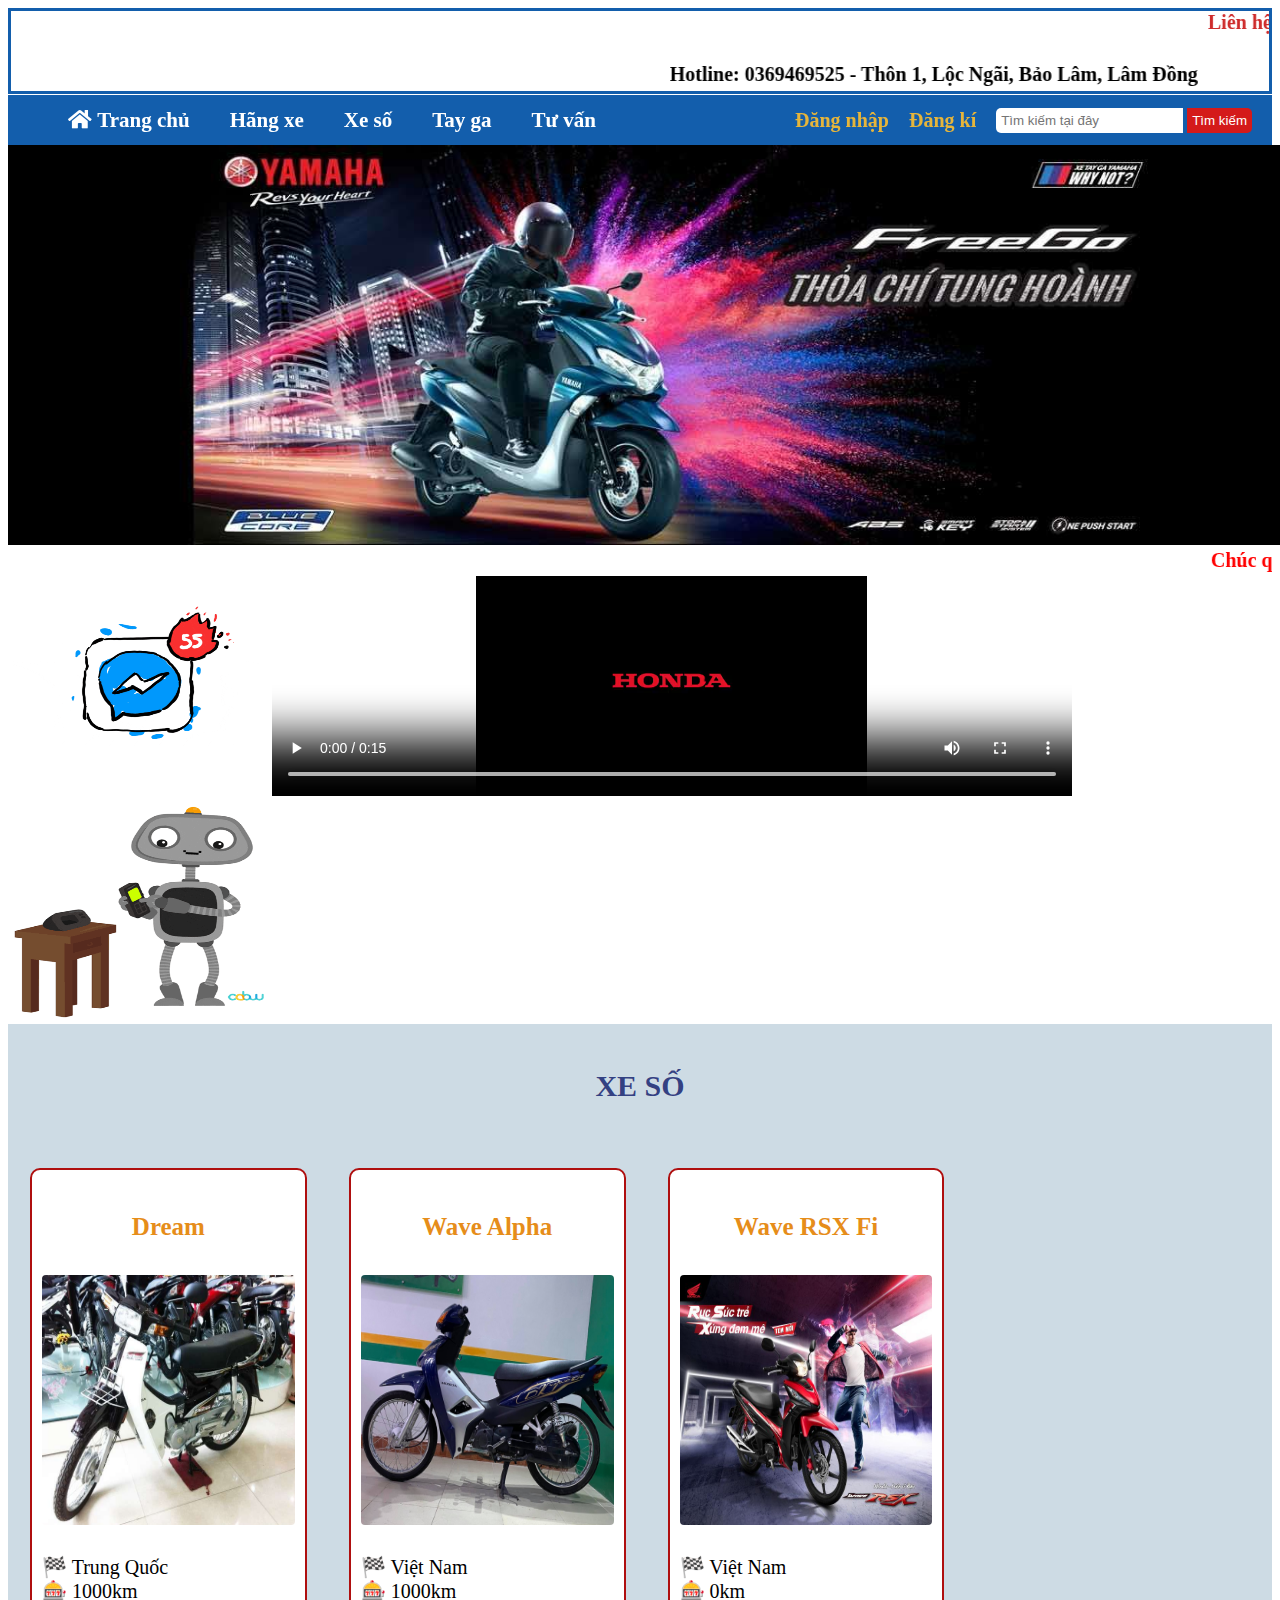
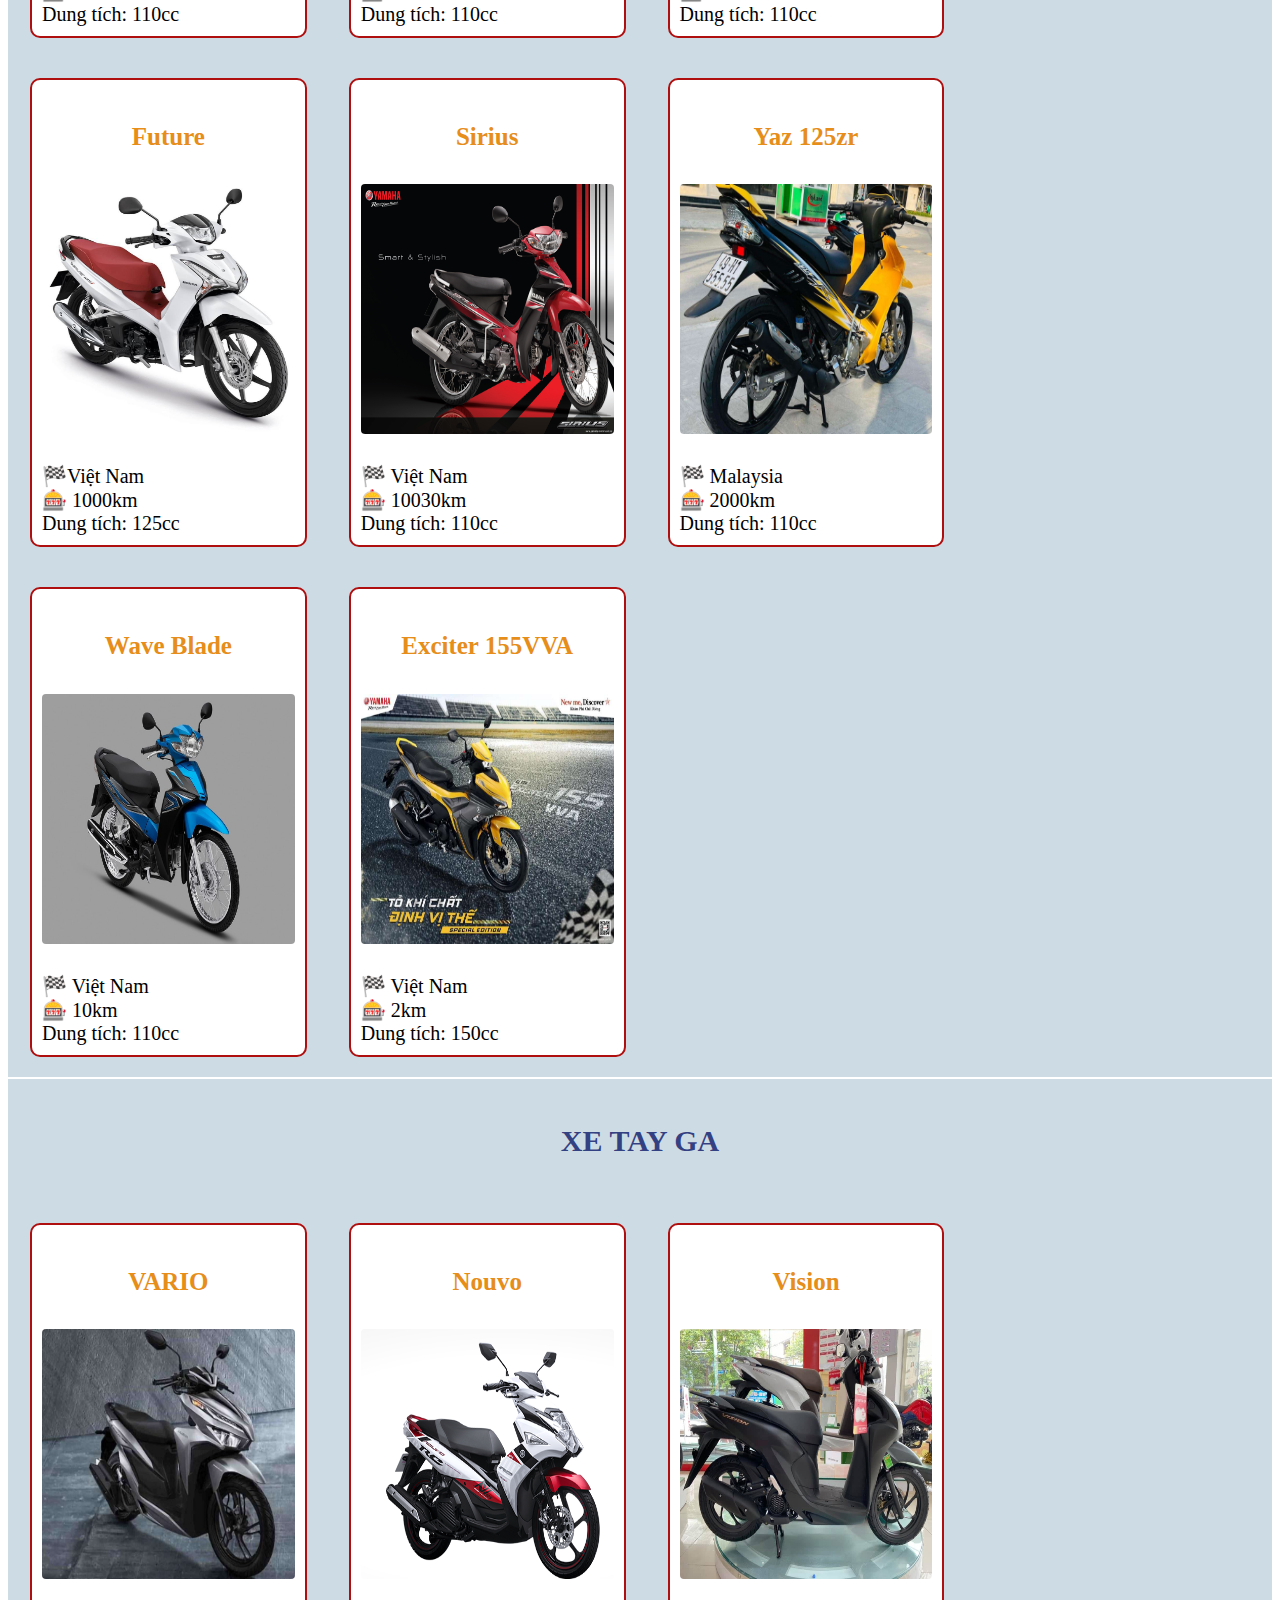
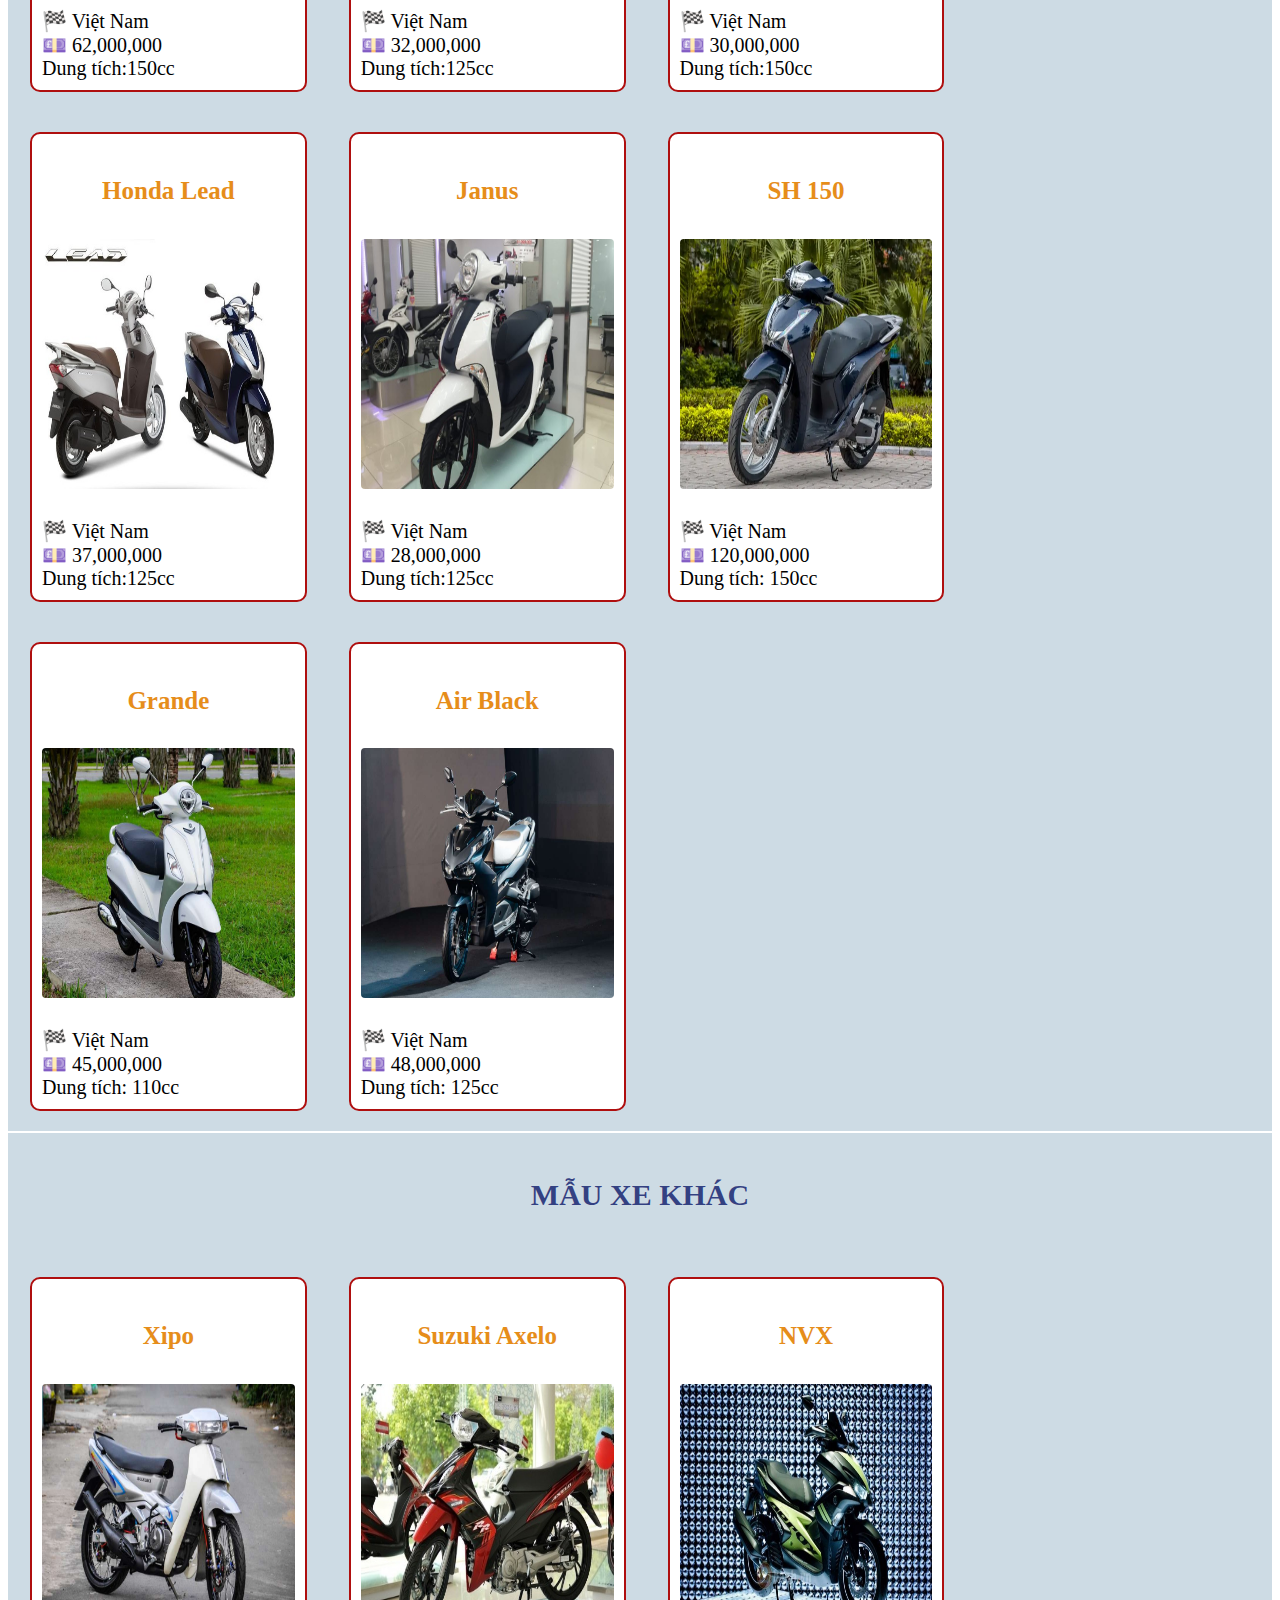
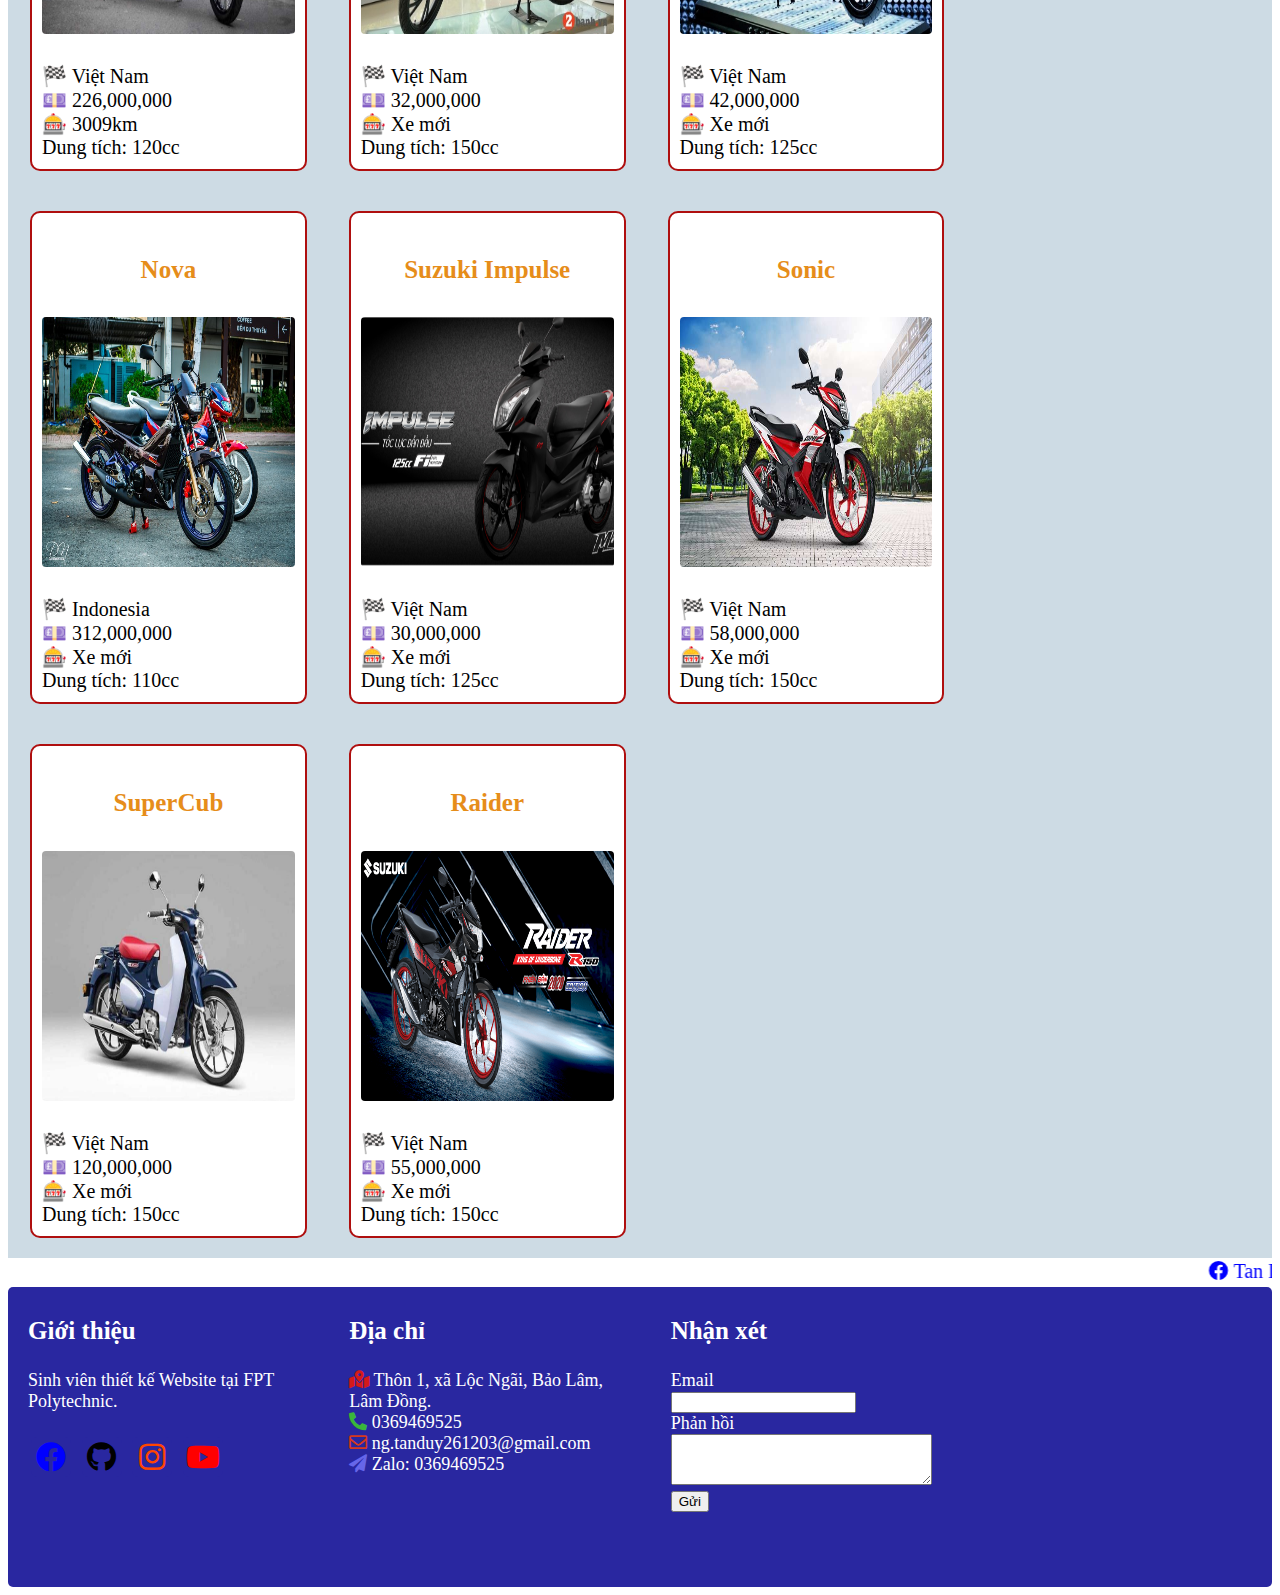
<file: index.html>
<!DOCTYPE html>
<html lang ="en">
<head>
    <meta charset="UTF-8">
    <meta name="viewport" content="width=device-width,initial-scale=1.0">
    <title>Đại lý xe máy</title>
    <link rel="stylesheet" href="css/style_menu.css">
    <link rel="stylesheet" href="font/fontawesome-free-5.15.4-web/css/all.min.css">
</head>
<body> 
    <div class="header">
        <marquee>Liên hệ với chúng tôi để được những ưu đãi hấp dẫn.</marquee> 
        <marquee class="chay" align="center" direction= "left" height="200" scrollamount="7" width="100%" behavior="alternate"> Hotline: 0369469525 - Thôn 1, Lộc Ngãi, Bảo Lâm, Lâm Đồng</marquee>
    </div>
    <nav>
        <div class="topnav">
            <ul>
                <li><a href="index.html" class="fas fa-home"> Trang chủ</a></li>
                <li>
                    <a href="#1">Hãng xe</a>
                    <ul class="sub-menu">
                        <li><a href="yamaha.html">Yamaha</a></li>
                        <li><a href="suzuki.html">Suzuki</a></li>
                        <li><a href="honda.html">Honda</a></li>
                    </ul>
                </li>
                <li><a href="xeso.html">Xe số</a></li>
                <li><a href="tayga.html">Tay ga</a></li>
                <li><a href="tuvan.html">Tư vấn</a></li>
                <div class="search">
                    <input type="search" placeholder="Tìm kiếm tại đây">
                    <button>Tìm kiếm</button>
                </div>
                <div class="righthead">
                    <a href="dangki.html">Đăng kí</a>
                    <a href="dangnhap.html">Đăng nhập</a>
                </div>
            </ul>
        </div>
    </nav>
    <div id="slider">
        <img class="slide" id="img" onclick="changeImage()" src="image/banner7.jpg" width="1333px" height="400px"> 
    </div>
    <div class="aboutnav">
        <marquee class="introduce">Chúc quý khách thượng lộ bình an</marquee>
        <img src="image/giphy.gif" width="260" height="220">
        <video src="image/gioithieuhonda (1).mp4" controls width="800" height="220"></video>
        <img src="image/giphy4.gif" width="265" height="220">
    </div>
    <script>
        var index = 1;
        changeImage = function (){
            var imgs = ["image/banner2.png","image/banner6.webp","image/banner3.jpg","image/banner4.jpg","image/banner5.jpg"];
            document.getElementById('img').src = imgs[index];
            index++;
            if(index == 5){
                index = 1;
            }
        }
        setInterval(changeImage,3000);
    </script>
    <div class="article">
        <h3>XE SỐ</h3>
        <div class="newlist">
            <div class="newitem">
                <h4>Dream</h4>
                <img src="image/hd1.jpg">
                <div class="content">
                    🏁 Trung Quốc<br>                   
                    🎰 1000km<br>
                    Dung tích: 110cc<br>
                </div>              
            </div>
            <div class="newitem">
                <h4>Wave Alpha</h4>
                <img src="image/wave.jpg">
                <div class="content">
                    🏁 Việt Nam<br>                   
                    🎰 1000km<br>
                    Dung tích: 110cc<br>
                </div>              
            </div>
            <div class="newitem">
                <h4>Wave RSX Fi</h4>
                <img src="image/wave rsx.jpg">
                <div class="content">
                    🏁 Việt Nam<br>                   
                    🎰 0km<br>
                    Dung tích: 110cc<br>
                </div>              
            </div>
            <div class="newitem">
                <h4>Future</h4>
                <img src="image/future.jpg">
                <div class="content">
                    🏁Việt Nam<br>                   
                    🎰 1000km<br>
                    Dung tích: 125cc<br>
                </div>              
            </div>
            <div class="newitem">
                <h4>Sirius</h4>
                <img src="image/sirius.png">
                <div class="content">
                    🏁 Việt Nam<br>
                    🎰 10030km<br>
                    Dung tích: 110cc<br>
                </div>              
            </div>
            <div class="newitem">
                <h4>Yaz 125zr</h4>
                <img src="image/yazz.jpg">
                <div class="content">
                    🏁 Malaysia<br>
                    🎰 2000km<br>
                    Dung tích: 110cc<br>
                </div>              
            </div>
            <div class="newitem">
                <h4>Wave Blade</h4>
                <img src="image/blade.jpg">
                <div class="content">
                    🏁 Việt Nam<br>                   
                    🎰 10km<br>
                    Dung tích: 110cc<br>
                </div>              
            </div>
            <div class="newitem">
                <h4>Exciter 155VVA</h4>
                <img src="image/exx.jpg">
                <div class="content">
                    🏁 Việt Nam<br>
                    🎰 2km<br>
                    Dung tích: 150cc<br>
                </div>              
            </div>
        </div>
    </div>
    <div class="article">
        <h3>XE TAY GA</h3>
        <div class="newlist">
            <div class="newitem">
                <h4>VARIO</h4>
                <img src="image/vario.jpg">
                <div class="content">
                    🏁 Việt Nam<br>                  
                    💷 62,000,000<br>
                    Dung tích:150cc<br>
                </div>              
            </div>
            <div class="newitem">
                <h4>Nouvo</h4>
                <img src="image/yamaha-nouvo-fi-rc.png">
                <div class="content">
                    🏁 Việt Nam<br>                  
                    💷 32,000,000<br>
                    Dung tích:125cc<br>
                </div>              
            </div>
            <div class="newitem">
                <h4>Vision</h4>
                <img src="image/vision.jpg">
                <div class="content">
                    🏁 Việt Nam<br>                  
                    💷 30,000,000<br>
                    Dung tích:150cc<br>
                </div>              
            </div>
            <div class="newitem">
                <h4>Honda Lead</h4>
                <img src="image/lead.jpg">
                <div class="content">
                    🏁 Việt Nam<br>                  
                    💷 37,000,000<br>
                    Dung tích:125cc<br>
                </div>              
            </div>
            <div class="newitem">
                <h4>Janus</h4>
                <img src="image/janus.jpg">
                <div class="content">
                    🏁 Việt Nam<br>                  
                    💷 28,000,000<br>
                    Dung tích:125cc<br>
                </div>              
            </div>
            <div class="newitem">
                <h4>SH 150</h4>
                <img src="image/sh.webp">
                <div class="content">
                    🏁 Việt Nam<br>                    
                    💷 120,000,000<br>
                    Dung tích: 150cc<br>
                </div>              
            </div>
            <div class="newitem">
                <h4>Grande</h4>
                <img src="image/cc.jpg">
                <div class="content">
                    🏁 Việt Nam<br>                   
                    💷 45,000,000<br>
                    Dung tích: 110cc<br>
                </div>              
            </div>
            <div class="newitem">
                <h4>Air Black</h4>
                <img src="image/ab.jpg">
                <div class="content">
                    🏁 Việt Nam<br>                   
                    💷 48,000,000<br>
                    Dung tích: 125cc<br>
                </div>              
            </div>
        </div>
    </div>
    <div class="article">
        <h3>MẪU XE KHÁC</h3>
        <div class="newlist">
            <div class="newitem">
                <h4>Xipo</h4>
                <img src="image/xipo.jpg">
                <div class="content">
                    🏁 Việt Nam<br>                   
                    💷 226,000,000<br>                   
                    🎰 3009km<br>
                    Dung tích: 120cc
                </div>              
            </div>
            <div class="newitem">
                <h4>Suzuki Axelo</h4>
                <img src="image/imager_188.jpg">
                <div class="content">
                    🏁 Việt Nam<br>                    
                    💷 32,000,000<br>                   
                    🎰 Xe mới<br>
                    Dung tích: 150cc
                </div>              
            </div>
            <div class="newitem">
                <h4>NVX</h4>
                <img src="image/nvx.jpg">
                <div class="content">
                    🏁 Việt Nam<br>                    
                    💷 42,000,000<br>                   
                    🎰 Xe mới<br>
                    Dung tích: 125cc
                </div>              
            </div>
            <div class="newitem">
                <h4>Nova</h4>
                <img src="image/nova.jpg">
                <div class="content">
                    🏁 Indonesia<br>                    
                    💷 312,000,000<br>                   
                    🎰 Xe mới<br>
                    Dung tích: 110cc
                </div>              
            </div>
            <div class="newitem">
                <h4>Suzuki Impulse</h4>
                <img src="image/impulse.jpg">
                <div class="content">
                    🏁 Việt Nam<br>                    
                    💷 30,000,000<br>                   
                    🎰 Xe mới<br>
                    Dung tích: 125cc
                </div>              
            </div> 
            <div class="newitem">
                <h4>Sonic</h4>
                <img src="image/sonic.jpg">
                <div class="content">
                    🏁 Việt Nam<br>                   
                    💷 58,000,000<br>                   
                    🎰 Xe mới<br>
                    Dung tích: 150cc
                </div>              
            </div>
            <div class="newitem">
                <h4>SuperCub</h4>
                <img src="image/cubb.jpg">
                <div class="content">
                    🏁 Việt Nam<br>                   
                    💷 120,000,000<br>                    
                    🎰 Xe mới<br>
                    Dung tích: 150cc
                </div>              
            </div>
            <div class="newitem">
                <h4>Raider</h4>
                <img src="image/raider.png">
                <div class="content">
                    🏁 Việt Nam<br>                    
                    💷 55,000,000<br>                   
                    🎰 Xe mới<br>
                    Dung tích: 150cc
                </div>              
            </div>
        </div>
    </div>
    <div style="clear: both;"></div>
    <marquee class="introduce">
        <span class="fab fa-facebook"> Tan Duy </span>
        <span> --- Website này thuộc sở hữu cá nhân --- </span>
        <span class="fab fa-github"> TanDuy03 </span>
    </marquee>
    <div class="footer">
        <div class="container">
            <div class="left box">
                <h2>Giới thiệu</h2>
                <div class="content">
                    <p>Sinh viên thiết kế Website tại FPT Polytechnic.</p>
                    <div class="social">
                        <a href="https://www.facebook.com/Phelan2603/"><span class="fab fa-facebook"></span></a>
                        <a href="https://github.com/TanDuy03"><span class="fab fa-github"></span></a>
                        <a href="https://www.instagram.com/cuxe2612/"><span class="fab fa-instagram"></span></a>
                        <a href="#"><span class="fab fa-youtube"></span></a>
                    </div>
                </div>
            </div>
            <div class="center box">
                <h2>Địa chỉ</h2>
                <div class="content">
                    <div class="place">
                        <span class="fas fa-map-marked-alt"></span>
                        <span>Thôn 1, xã Lộc Ngãi, Bảo Lâm, Lâm Đồng.</span>
                    </div>
                    <div class="phone">
                        <span class="fas fa-phone-alt"></span>
                        <span>0369469525</span>
                    </div>
                    <div class="mail">
                        <span class="far fa-envelope"></span>
                        <span>ng.tanduy261203@gmail.com</span>
                    </div>
                    <div class="chat">
                        <span class="fas fa-paper-plane"></span>
                        <span>Zalo: 0369469525</span>
                    </div>
                </div>
            </div>
            <div class="right box">
                <h2>Nhận xét</h2>
                <div class="content">
                    <form action="#">
                        <div class="email">
                            <div class="text">Email</div>
                            <input type="email" required>
                        </div>
                        <div class="mess">
                            <div class="text">Phản hồi</div>
                            <textarea rows="3" cols="30" required></textarea>
                        </div>
                        <div class="bton">
                            <button type="submit">Gửi</button>
                        </div>
                    </form>
                </div>
            </div>
            <div class="mapp">
                <iframe src="https://www.google.com/maps/embed?pb=!1m18!1m12!1m3!1d1643.104918116628!2d107.84652441986272!3d11.624482059520927!2m3!1f0!2f0!3f0!3m2!1i1024!2i768!4f13.1!3m3!1m2!1s0x3173f1a8d6547aeb%3A0x8c55ac88a43f9415!2sHonda%20Qu%E1%BB%91c%20Huy!5e0!3m2!1svi!2s!4v1644934104462!5m2!1svi!2s" width="400" height="300" style="border:0;" allowfullscreen="" loading="lazy"></iframe>
            </div>
        </div>
    </div>
    <script src="https://uhchat.net/code.php?f=a61fe5"></script>
</div>
</body>
</html>
</file>
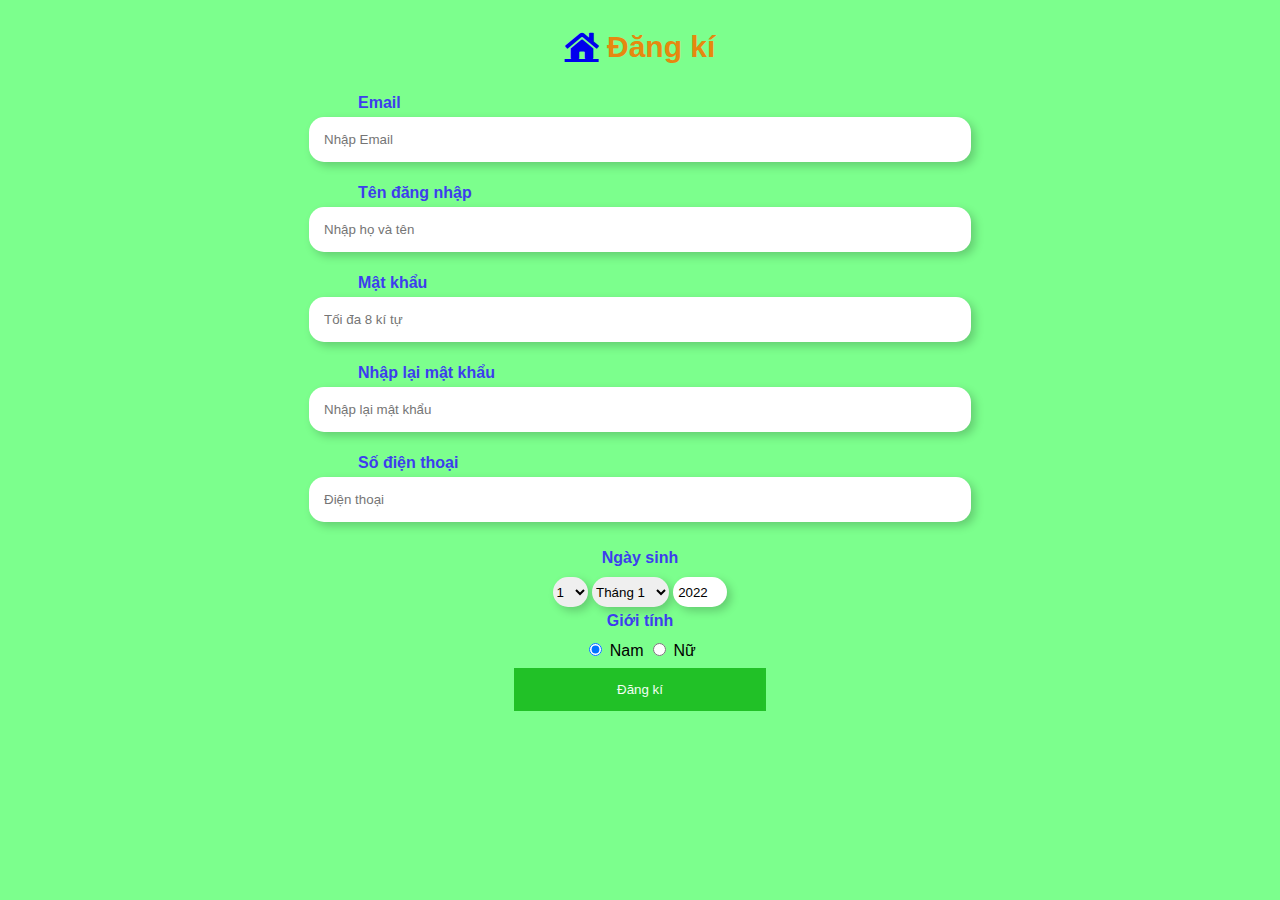
<file: dangki.html>
<!DOCTYPE html>
<html lang="en">
<head>
    <meta charset="UTF-8">
    <meta http-equiv="X-UA-Compatible" content="IE=edge">
    <meta name="viewport" content="width=device-width, initial-scale=1.0">
    <title>Đăng kí</title>
    <link rel="stylesheet" href="css/style_dki.css">
    <link rel="stylesheet" href="font/fontawesome-free-5.15.4-web/css/all.min.css">
</head>
<body>
    <div class="formmm">
    <h3><a href="index.html" class="fas fa-home"></a> Đăng kí</h3>
    <form action="index.html" method="post" enctype="multipart/form-data">
        <label for="email"><b>Email</b></label> <br>
        <input type="email" placeholder="Nhập Email" class="user" tabindex="1"> <br>
        <label>Tên đăng nhập</label><br>
        <input type="text" placeholder="Nhập họ và tên" class="user" tabindex="2"><br>
        <label>Mật khẩu</label> <br>
        <input type="password" placeholder="Tối đa 8 kí tự" class="user" tabindex="3"> <br>
        <label>Nhập lại mật khẩu</label> <br>
        <input type="password" placeholder="Nhập lại mật khẩu" class="user" tabindex="4"><br>
        <label>Số điện thoại</label> <br>
        <input type="text" placeholder="Điện thoại" class="user" tabindex="5"> <br>
        <div class="year">
            <span class="sex">Ngày sinh</span> <br>
            <select title="Ngày" class="time" tabindex="6">
                <option>1</option>
                <option>2</option>
                <option>3</option>
                <option>4</option>
                <option>5</option>
                <option>6</option>
                <option>7</option>
                <option>8</option>
                <option>9</option>
                <option>10</option>
                <option>11</option>
                <option>12</option>
                <option>13</option>
                <option>14</option>
                <option>15</option>
                <option>16</option>
                <option>17</option>
                <option>18</option>
                <option>19</option>
                <option>20</option>
                <option>21</option>
                <option>22</option>
                <option>23</option>
                <option>24</option>
                <option>25</option>
                <option>26</option>
                <option>27</option>
                <option>28</option>
                <option>29</option>
                <option>30</option>
                <option>31</option>
            </select>
            <select title="Tháng" class="time" tabindex="7">
                <option>Tháng 1</option>
                <option>Tháng 2</option>
                <option>Tháng 3</option>
                <option>Tháng 4</option>
                <option>Tháng 5</option>
                <option>Tháng 6</option>
                <option>Tháng 7</option>
                <option>Tháng 8</option>
                <option>Tháng 9</option>
                <option>Tháng 10</option>
                <option>Tháng 11</option>
                <option>Tháng 12</option>   
            <select>
                <input type="number" value="2022" class="time1" tabindex="8">
            </select>                            
        </div>
        <div>
            <span class="sex">Giới tính</span> <br>
            <input name="gender" type="radio" checked tabindex="9"> Nam 
            <input name="gender" type="radio" tabindex="10"> Nữ 
        </div>      
        <a href="index.html"><button type="submit">Đăng kí</button></a> <br>
    </form>
    </div>
</body>
</html>
</file>
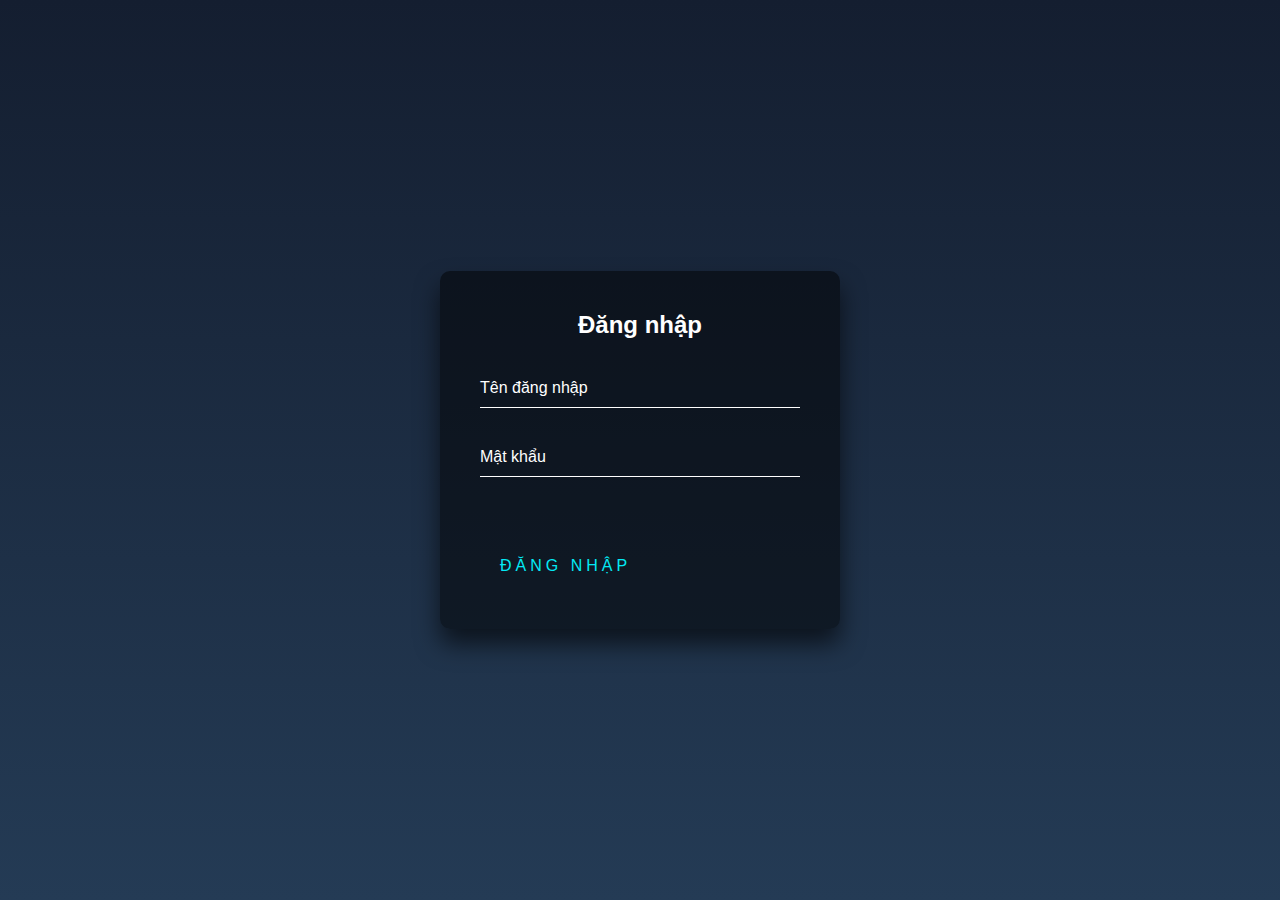
<file: dangnhap.html>
<!DOCTYPE html>
<html lang="en">
<head>
    <meta charset="UTF-8">
    <meta http-equiv="X-UA-Compatible" content="IE=edge">
    <meta name="viewport" content="width=device-width, initial-scale=1.0">
    <title>Đăng nhập</title>
    <link rel="stylesheet" href="css/stylednhap.css">
    <link rel="stylesheet" href="font/fontawesome-free-5.15.4-web/css/all.min.css">
</head>
<body>
    <div class="login-box">
        <h2>Đăng nhập</h2>
        <form>
          <div class="user-box">
            <input type="text" name="" required="">
            <label>Tên đăng nhập</label>
          </div>
          <div class="user-box">
            <input type="password" name="" required="">
            <label>Mật khẩu</label>
          </div>
          <a href="index.html">
            <span></span>
            <span></span>
            <span></span>
            <span></span>
            Đăng nhập
          </a>
        </form>
      </div>
</body>
</html>
</file>
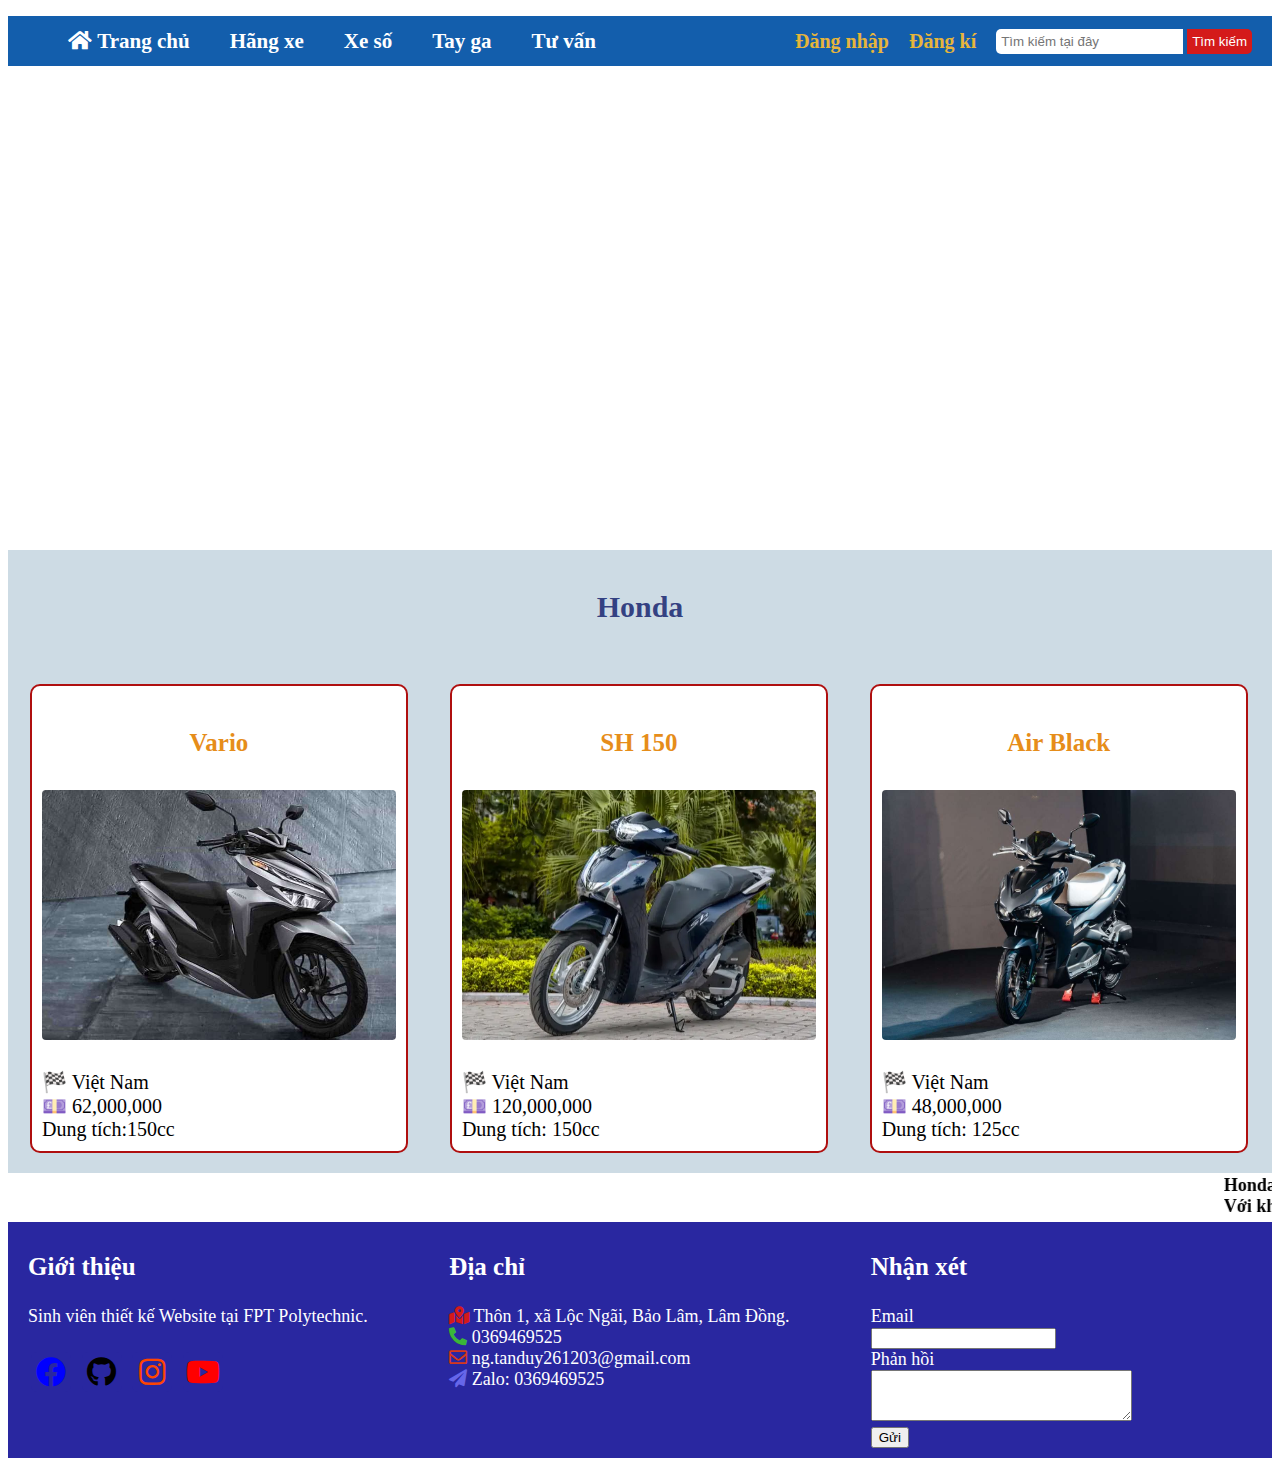
<file: honda.html>
<!DOCTYPE html>
<html lang="en">
<head>
    <meta charset="UTF-8">
    <meta http-equiv="X-UA-Compatible" content="IE=edge">
    <meta name="viewport" content="width=device-width, initial-scale=1.0">
    <title>Honda</title>
    <link rel="stylesheet" href="css/honda.css">
    <link rel="stylesheet" href="font/fontawesome-free-5.15.4-web/css/all.min.css">
</head>
<body>
    <nav>
        <div class="topnav">
            <ul>
                <li><a href="index.html" class="fas fa-home"> Trang chủ</a></li>
                <li>
                    <a href="#1">Hãng xe</a>
                    <ul class="sub-menu">
                        <li><a href="yamaha.html">Yamaha</a></li>
                        <li><a href="#">Suzuki</a></li>
                        <li><a href="#">Honda</a></li>
                    </ul>
                </li>
                <li><a href="xeso.html">Xe số</a></li>
                <li><a href="tayga.html">Tay ga</a></li>
                <li><a href="#4">Tư vấn</a></li>
                <div class="search">
                    <input type="search" placeholder="Tìm kiếm tại đây">
                    <button>Tìm kiếm</button>
                </div>
                <div class="righthead">
                    <a href="dangki.html">Đăng kí</a>
                    <a href="dangnhap.html">Đăng nhập</a>
                </div>
            </ul>
        </div>
    </nav>
    <div id="slider">
        <iframe width="1333" height="480" src="https://www.youtube.com/embed/H5UmhWIFgVk" title="YouTube video player" frameborder="0" allow="accelerometer; autoplay; clipboard-write; encrypted-media; gyroscope; picture-in-picture" allowfullscreen></iframe> 
    </div>
    <div class="article">
        <h2>Honda</h2>
        <div class="newlist">   
            <div class="newitem">
                <h4>Vario</h4>
                <img src="image/vario.jpg">
                <div class="content">
                    🏁 Việt Nam<br>                  
                    💷 62,000,000<br>
                    Dung tích:150cc<br>
                </div>              
            </div>   
            <div class="newitem">
                <h4>SH 150</h4>
                <img src="image/sh.webp">
                <div class="content">
                    🏁 Việt Nam<br>                    
                    💷 120,000,000<br>
                    Dung tích: 150cc<br>
                </div>              
            </div>  
            <div class="newitem">
                <h4>Air Black</h4>
                <img src="image/ab.jpg">
                <div class="content">
                    🏁 Việt Nam<br>                   
                    💷 48,000,000<br>
                    Dung tích: 125cc<br>
                </div>              
            </div>     
        </div>
        </div>
        <div class="total">
            <marquee>Honda Việt Nam tự hào mang đến cho khách hàng những sản phẩm chất lượng cao, dịch vụ tận tâm và những đóng góp vì một xã hội giao thông lành mạnh. <br>
                Với khẩu hiệu “Sức mạnh của những Ước mơ”, Honda mong muốn được chia sẻ và cùng mọi người thực hiện ước mơ thông qua việc tạo thêm ra nhiều niềm vui mới cho người dân và xã hội.</marquee>
        </div>
    </div>
    <div class="footer">
        <div class="container">
            <div class="left box">
                <h2>Giới thiệu</h2>
                <div class="content">
                    <p>Sinh viên thiết kế Website tại FPT Polytechnic.</p>
                    <div class="social">
                        <a href="https://www.facebook.com/Phelan2603/"><span class="fab fa-facebook"></span></a>
                        <a href="https://github.com/TanDuy03"><span class="fab fa-github"></span></a>
                        <a href="https://www.instagram.com/cuxe2612/"><span class="fab fa-instagram"></span></a>
                        <a href="#"><span class="fab fa-youtube"></span></a>
                    </div>
                </div>
            </div>
            <div class="center box">
                <h2>Địa chỉ</h2>
                <div class="content">
                    <div class="place">
                        <span class="fas fa-map-marked-alt"></span>
                        <span>Thôn 1, xã Lộc Ngãi, Bảo Lâm, Lâm Đồng.</span>
                    </div>
                    <div class="phone">
                        <span class="fas fa-phone-alt"></span>
                        <span>0369469525</span>
                    </div>
                    <div class="mail">
                        <span class="far fa-envelope"></span>
                        <span>ng.tanduy261203@gmail.com</span>
                    </div>
                    <div class="chat">
                        <span class="fas fa-paper-plane"></span>
                        <span>Zalo: 0369469525</span>
                    </div>
                </div>
            </div>
            <div class="right box">
                <h2>Nhận xét</h2>
                <div class="content">
                    <form action="#">
                        <div class="email">
                            <div class="text">Email</div>
                            <input type="email" required>
                        </div>
                        <div class="mess">
                            <div class="text">Phản hồi</div>
                            <textarea rows="3" cols="30" required></textarea>
                        </div>
                        <div class="bton">
                            <button type="submit">Gửi</button>
                        </div>
                    </form>
                </div>
            </div>
        </div>
    </div>
</body>
</html>
</file>
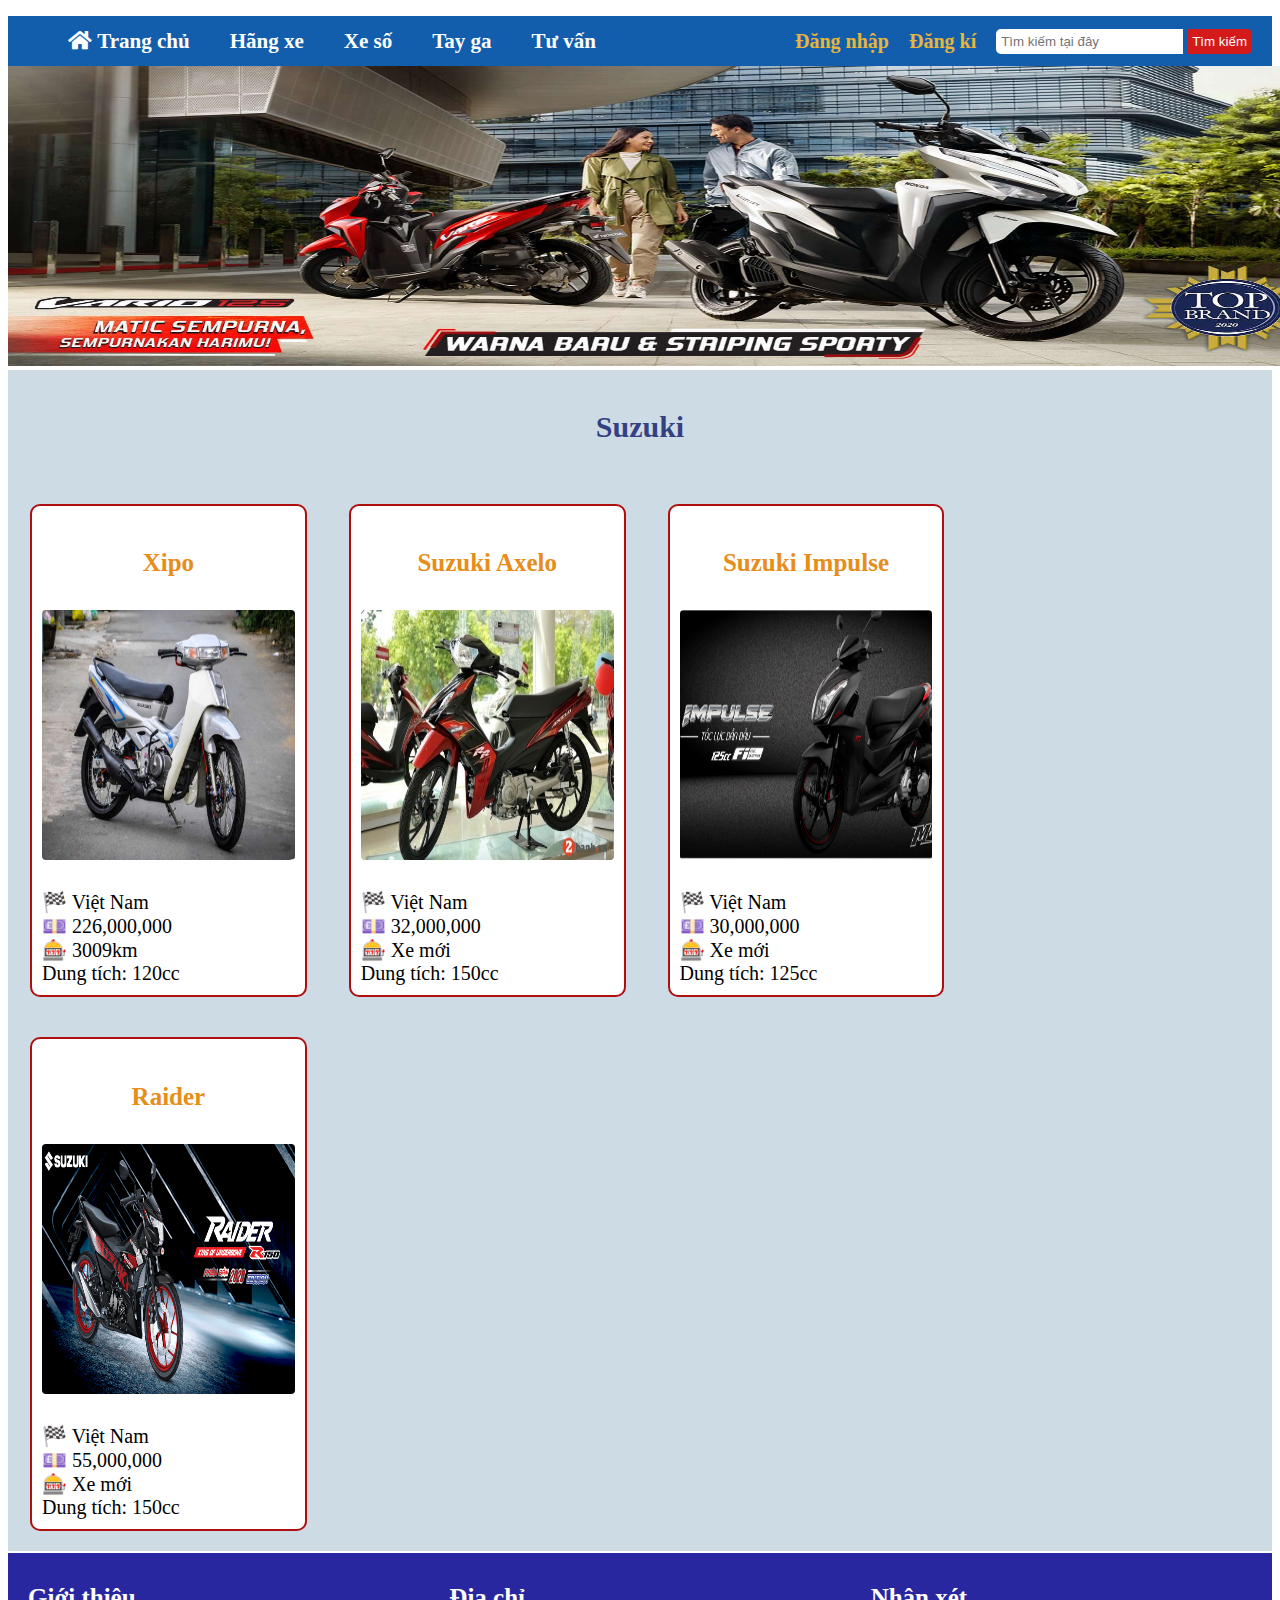
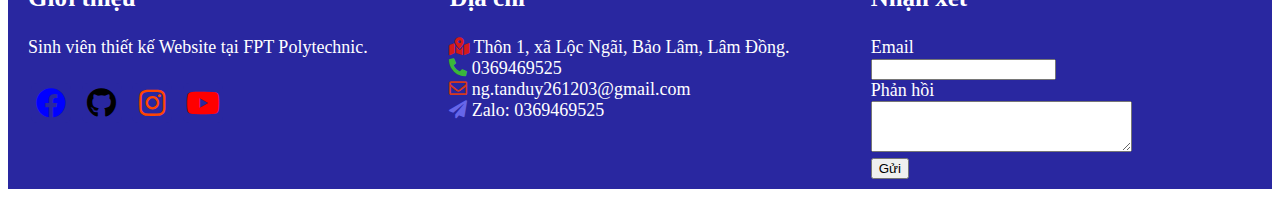
<file: suzuki.html>
<!DOCTYPE html>
<html lang="en">
<head>
    <meta charset="UTF-8">
    <meta http-equiv="X-UA-Compatible" content="IE=edge">
    <meta name="viewport" content="width=device-width, initial-scale=1.0">
    <title>Suzuki</title>
    <link rel="stylesheet" href="css/yamaha.css">
    <link rel="stylesheet" href="font/fontawesome-free-5.15.4-web/css/all.min.css">
</head>
<body>
    <nav>
        <div class="topnav">
            <ul>
                <li><a href="index.html" class="fas fa-home"> Trang chủ</a></li>
                <li>
                    <a href="#1">Hãng xe</a>
                    <ul class="sub-menu">
                        <li><a href="yamaha.html">Yamaha</a></li>
                        <li><a href="suzuki.html">Suzuki</a></li>
                        <li><a href="honda.html">Honda</a></li>
                    </ul>
                </li>
                <li><a href="xeso.html">Xe số</a></li>
                <li><a href="tayga.html">Tay ga</a></li>
                <li><a href="#4">Tư vấn</a></li>
                <div class="search">
                    <input type="search" placeholder="Tìm kiếm tại đây">
                    <button>Tìm kiếm</button>
                </div>
                <div class="righthead">
                    <a href="dangki.html">Đăng kí</a>
                    <a href="dangnhap.html">Đăng nhập</a>
                </div>
            </ul>
        </div>
    </nav>
    <div id="slider">
        <img src="image/banner3.jpg" width="1333px" height="300px"> 
    </div>
    <div class="article">
        <h2>Suzuki</h2>
        <div class="newlist"> 
            <div class="newitem">
                <h4>Xipo</h4>
                <img src="image/xipo.jpg">
                <div class="content">
                    🏁 Việt Nam<br>                   
                    💷 226,000,000<br>                   
                    🎰 3009km<br>
                    Dung tích: 120cc
                </div>              
            </div>
            <div class="newitem">
                <h4>Suzuki Axelo</h4>
                <img src="image/imager_188.jpg">
                <div class="content">
                    🏁 Việt Nam<br>                    
                    💷 32,000,000<br>                   
                    🎰 Xe mới<br>
                    Dung tích: 150cc
                </div>              
            </div>
            <div class="newitem">
                <h4>Suzuki Impulse</h4>
                <img src="image/impulse.jpg">
                <div class="content">
                    🏁 Việt Nam<br>                    
                    💷 30,000,000<br>                   
                    🎰 Xe mới<br>
                    Dung tích: 125cc
                </div>              
            </div> 
            <div class="newitem">
                <h4>Raider</h4>
                <img src="image/raider.png">
                <div class="content">
                    🏁 Việt Nam<br>                    
                    💷 55,000,000<br>                   
                    🎰 Xe mới<br>
                    Dung tích: 150cc
                </div>              
            </div>    
        </div>
        </div>
    </div>
    <div class="footer">
        <div class="container">
            <div class="left box">
                <h2>Giới thiệu</h2>
                <div class="content">
                    <p>Sinh viên thiết kế Website tại FPT Polytechnic.</p>
                    <div class="social">
                        <a href="https://www.facebook.com/Phelan2603/"><span class="fab fa-facebook"></span></a>
                        <a href="https://github.com/TanDuy03"><span class="fab fa-github"></span></a>
                        <a href="https://www.instagram.com/cuxe2612/"><span class="fab fa-instagram"></span></a>
                        <a href="#"><span class="fab fa-youtube"></span></a>
                    </div>
                </div>
            </div>
            <div class="center box">
                <h2>Địa chỉ</h2>
                <div class="content">
                    <div class="place">
                        <span class="fas fa-map-marked-alt"></span>
                        <span>Thôn 1, xã Lộc Ngãi, Bảo Lâm, Lâm Đồng.</span>
                    </div>
                    <div class="phone">
                        <span class="fas fa-phone-alt"></span>
                        <span>0369469525</span>
                    </div>
                    <div class="mail">
                        <span class="far fa-envelope"></span>
                        <span>ng.tanduy261203@gmail.com</span>
                    </div>
                    <div class="chat">
                        <span class="fas fa-paper-plane"></span>
                        <span>Zalo: 0369469525</span>
                    </div>
                </div>
            </div>
            <div class="right box">
                <h2>Nhận xét</h2>
                <div class="content">
                    <form action="#">
                        <div class="email">
                            <div class="text">Email</div>
                            <input type="email" required>
                        </div>
                        <div class="mess">
                            <div class="text">Phản hồi</div>
                            <textarea rows="3" cols="30" required></textarea>
                        </div>
                        <div class="bton">
                            <button type="submit">Gửi</button>
                        </div>
                    </form>
                </div>
            </div>
        </div>
    </div>
</body>
</html>
</file>
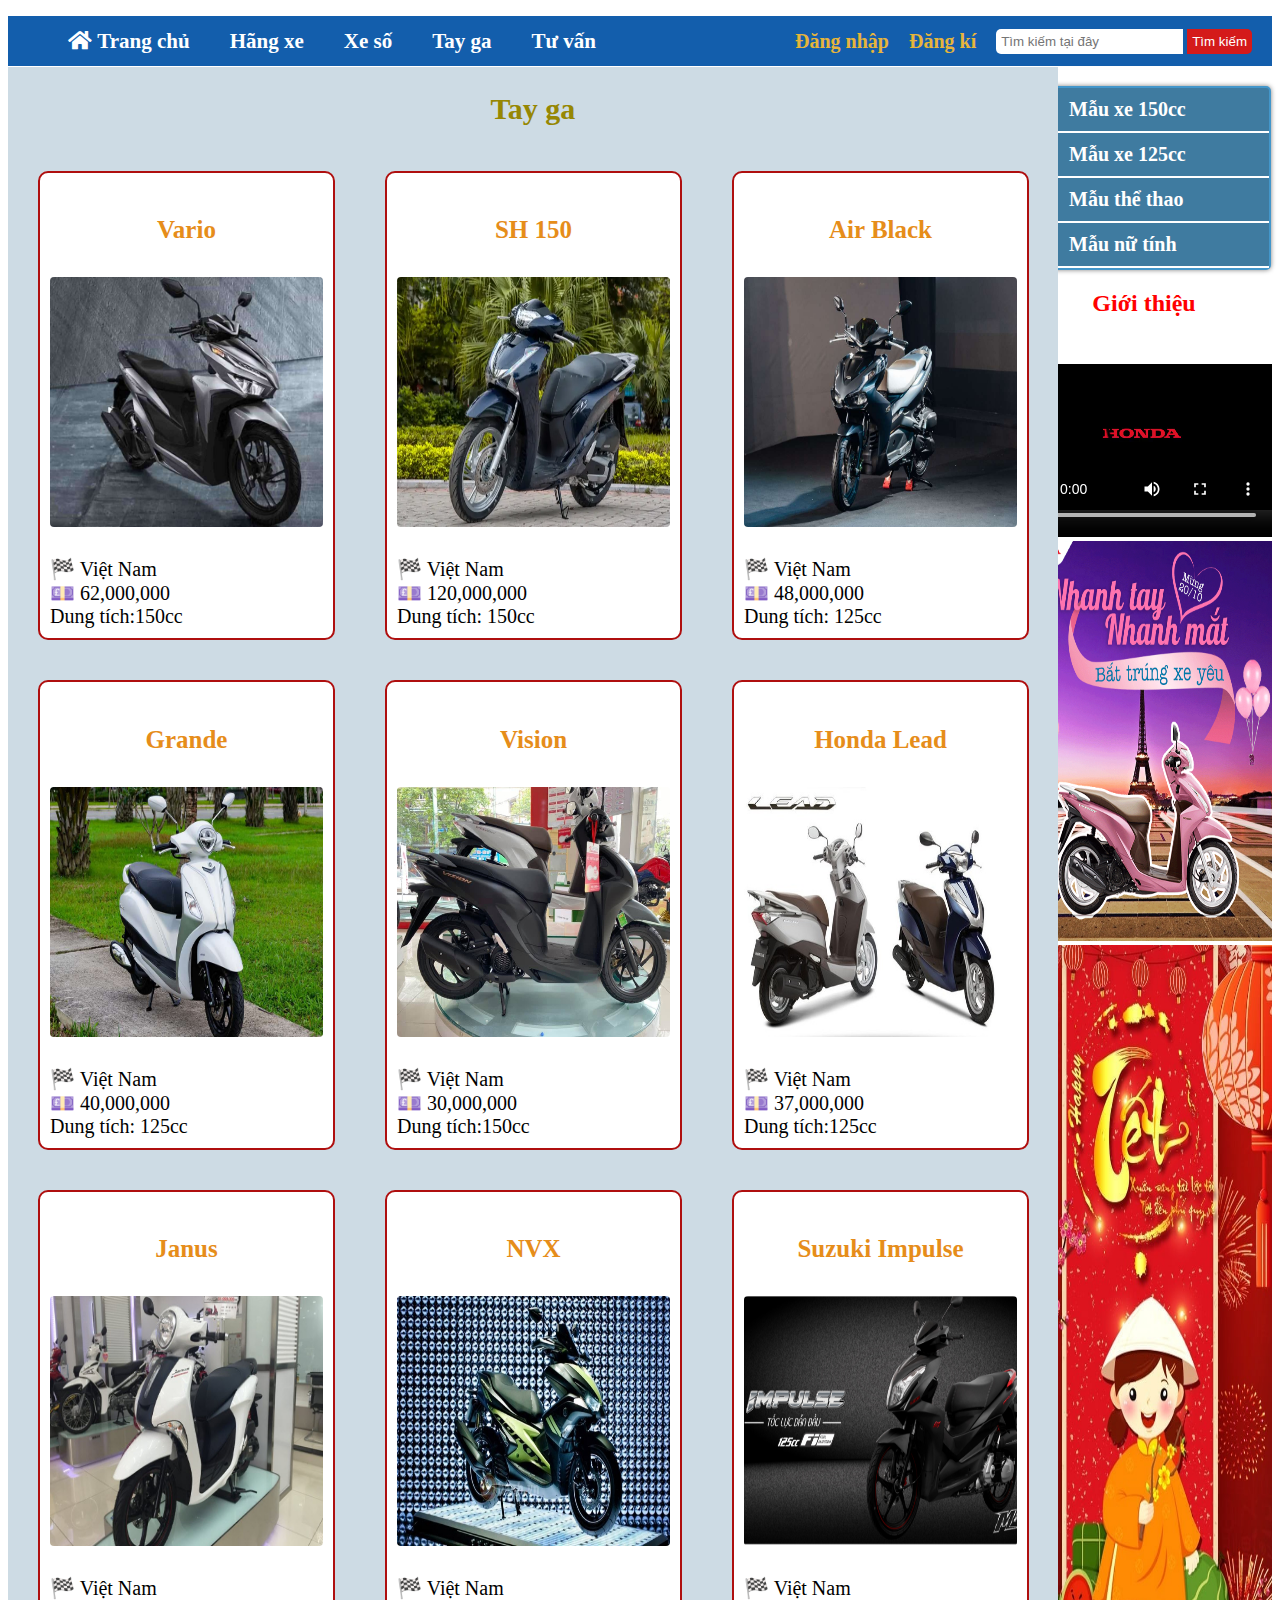
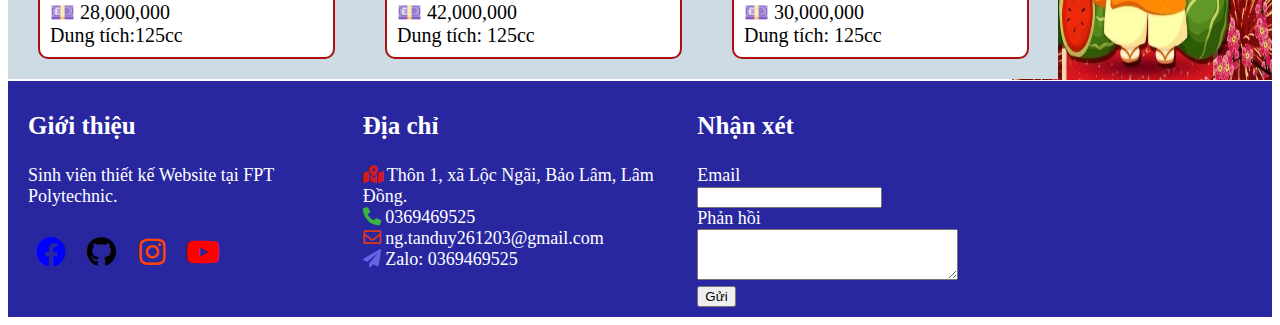
<file: tayga.html>
<!DOCTYPE html>
<html lang="en">
<head>
    <meta charset="UTF-8">
    <meta http-equiv="X-UA-Compatible" content="IE=edge">
    <meta name="viewport" content="width=device-width, initial-scale=1.0">
    <title>Xe tay ga</title>
    <link rel="stylesheet" href="css/tayga.css">
    <link rel="stylesheet" href="font/fontawesome-free-5.15.4-web/css/all.min.css">
</head>
<body>
    <nav>
        <div class="topnav">
            <ul>
                <li><a href="index.html" class="fas fa-home"> Trang chủ</a></li>
                <li>
                    <a href="#1">Hãng xe</a>
                    <ul class="sub-menu">
                        <li><a href="yamaha.html">Yamaha</a></li>
                        <li><a href="suzuki.html">Suzuki</a></li>
                        <li><a href="honda.html">Honda</a></li>
                    </ul>
                </li>
                <li><a href="xeso.html">Xe số</a></li>
                <li><a href="tayga.html">Tay ga</a></li>
                <li><a href="tuvan.html">Tư vấn</a></li>
                <div class="search">
                    <input type="search" placeholder="Tìm kiếm tại đây">
                    <button>Tìm kiếm</button>
                </div>
                <div class="righthead">
                    <a href="dangki.html">Đăng kí</a>
                    <a href="dangnhap.html">Đăng nhập</a>
                </div>
            </ul>
        </div>
    </nav>
    <div class="slider">
        <marquee class="introduce"></marquee>
    </div>
    <div class="article">
        <h2>Tay ga</h2>
        <div class="newlist">
            <div class="newitem">
                <h4>Vario</h4>
                <img src="image/vario.jpg">
                <div class="content">
                    🏁 Việt Nam<br>                  
                    💷 62,000,000<br>
                    Dung tích:150cc<br>
                </div>              
            </div>
            <div class="newitem">
                <h4>SH 150</h4>
                <img src="image/sh.webp">
                <div class="content">
                    🏁 Việt Nam<br>                    
                    💷 120,000,000<br>
                    Dung tích: 150cc<br>
                </div>              
            </div>
            <div class="newitem">
                <h4>Air Black</h4>
                <img src="image/ab.jpg">
                <div class="content">
                    🏁 Việt Nam<br>                   
                    💷 48,000,000<br>
                    Dung tích: 125cc<br>
                </div>              
            </div>
            <div class="newitem">
                <h4>Grande</h4>
                <img src="image/cc.jpg">
                <div class="content">
                    🏁 Việt Nam<br>                    
                    💷 40,000,000<br>
                    Dung tích: 125cc<br>
                </div>              
            </div>
            <div class="newitem">
                <h4>Vision</h4>
                <img src="image/vision.jpg">
                <div class="content">
                    🏁 Việt Nam<br>                  
                    💷 30,000,000<br>
                    Dung tích:150cc<br>
                </div>              
            </div>
            <div class="newitem">
                <h4>Honda Lead</h4>
                <img src="image/lead.jpg">
                <div class="content">
                    🏁 Việt Nam<br>                  
                    💷 37,000,000<br>
                    Dung tích:125cc<br>
                </div>              
            </div>
            <div class="newitem">
                <h4>Janus</h4>
                <img src="image/janus.jpg">
                <div class="content">
                    🏁 Việt Nam<br>                  
                    💷 28,000,000<br>
                    Dung tích:125cc<br>
                </div>              
            </div>
            <div class="newitem">
                <h4>NVX</h4>
                <img src="image/nvx.jpg">
                <div class="content">
                    🏁 Việt Nam<br>                    
                    💷 42,000,000<br>                   
                    Dung tích: 125cc
                </div>              
            </div>
            <div class="newitem">
                <h4>Suzuki Impulse</h4>
                <img src="image/impulse.jpg">
                <div class="content">
                    🏁 Việt Nam<br>                    
                    💷 30,000,000<br>                   
                    Dung tích: 125cc
                </div>              
            </div> 
        </div>
    </div>
    <div class="aside">
        <ul class="submenu"> 
            <li><a href="#">Mẫu xe 150cc</a></li>
            <li><a href="#">Mẫu xe 125cc</a></li>
            <li><a href="#">Mẫu thể thao</a></li>
            <li><a href="#">Mẫu nữ tính</a></li>
        </ul>
        <div style="clear: both;"></div>
        <div class="introduce">
            <h2>Giới thiệu</h2>
            <video controls width="260px" height="200px"><source src="image/gioithieuhonda (1).mp4"></video> 
        </div>
        <img src="image/source.gif" width="260px" height="400px">
        <div>
            <img src="image/tett.jpg" width="260px" height="735px">
        </div>
    </div>
    <div class="footer">
        <div class="container">
            <div class="left box">
                <h2>Giới thiệu</h2>
                <div class="content">
                    <p>Sinh viên thiết kế Website tại FPT Polytechnic.</p>
                    <div class="social">
                        <a href="https://www.facebook.com/Phelan2603/"><span class="fab fa-facebook"></span></a>
                        <a href="https://github.com/TanDuy03"><span class="fab fa-github"></span></a>
                        <a href="https://www.instagram.com/cuxe2612/"><span class="fab fa-instagram"></span></a>
                        <a href="#"><span class="fab fa-youtube"></span></a>
                    </div>
                </div>
            </div>
            <div class="center box">
                <h2>Địa chỉ</h2>
                <div class="content">
                    <div class="place">
                        <span class="fas fa-map-marked-alt"></span>
                        <span>Thôn 1, xã Lộc Ngãi, Bảo Lâm, Lâm Đồng.</span>
                    </div>
                    <div class="phone">
                        <span class="fas fa-phone-alt"></span>
                        <span>0369469525</span>
                    </div>
                    <div class="mail">
                        <span class="far fa-envelope"></span>
                        <span>ng.tanduy261203@gmail.com</span>
                    </div>
                    <div class="chat">
                        <span class="fas fa-paper-plane"></span>
                        <span>Zalo: 0369469525</span>
                    </div>
                </div>
            </div>
            <div class="right box">
                <h2>Nhận xét</h2>
                <div class="content">
                    <form action="#">
                        <div class="email">
                            <div class="text">Email</div>
                            <input type="email" required>
                        </div>
                        <div class="mess">
                            <div class="text">Phản hồi</div>
                            <textarea rows="3" cols="30" required></textarea>
                        </div>
                        <div class="bton">
                            <button type="submit">Gửi</button>
                        </div>
                    </form>
                </div>
            </div>
        </div>
    </div>
</body>
</html>
</file>
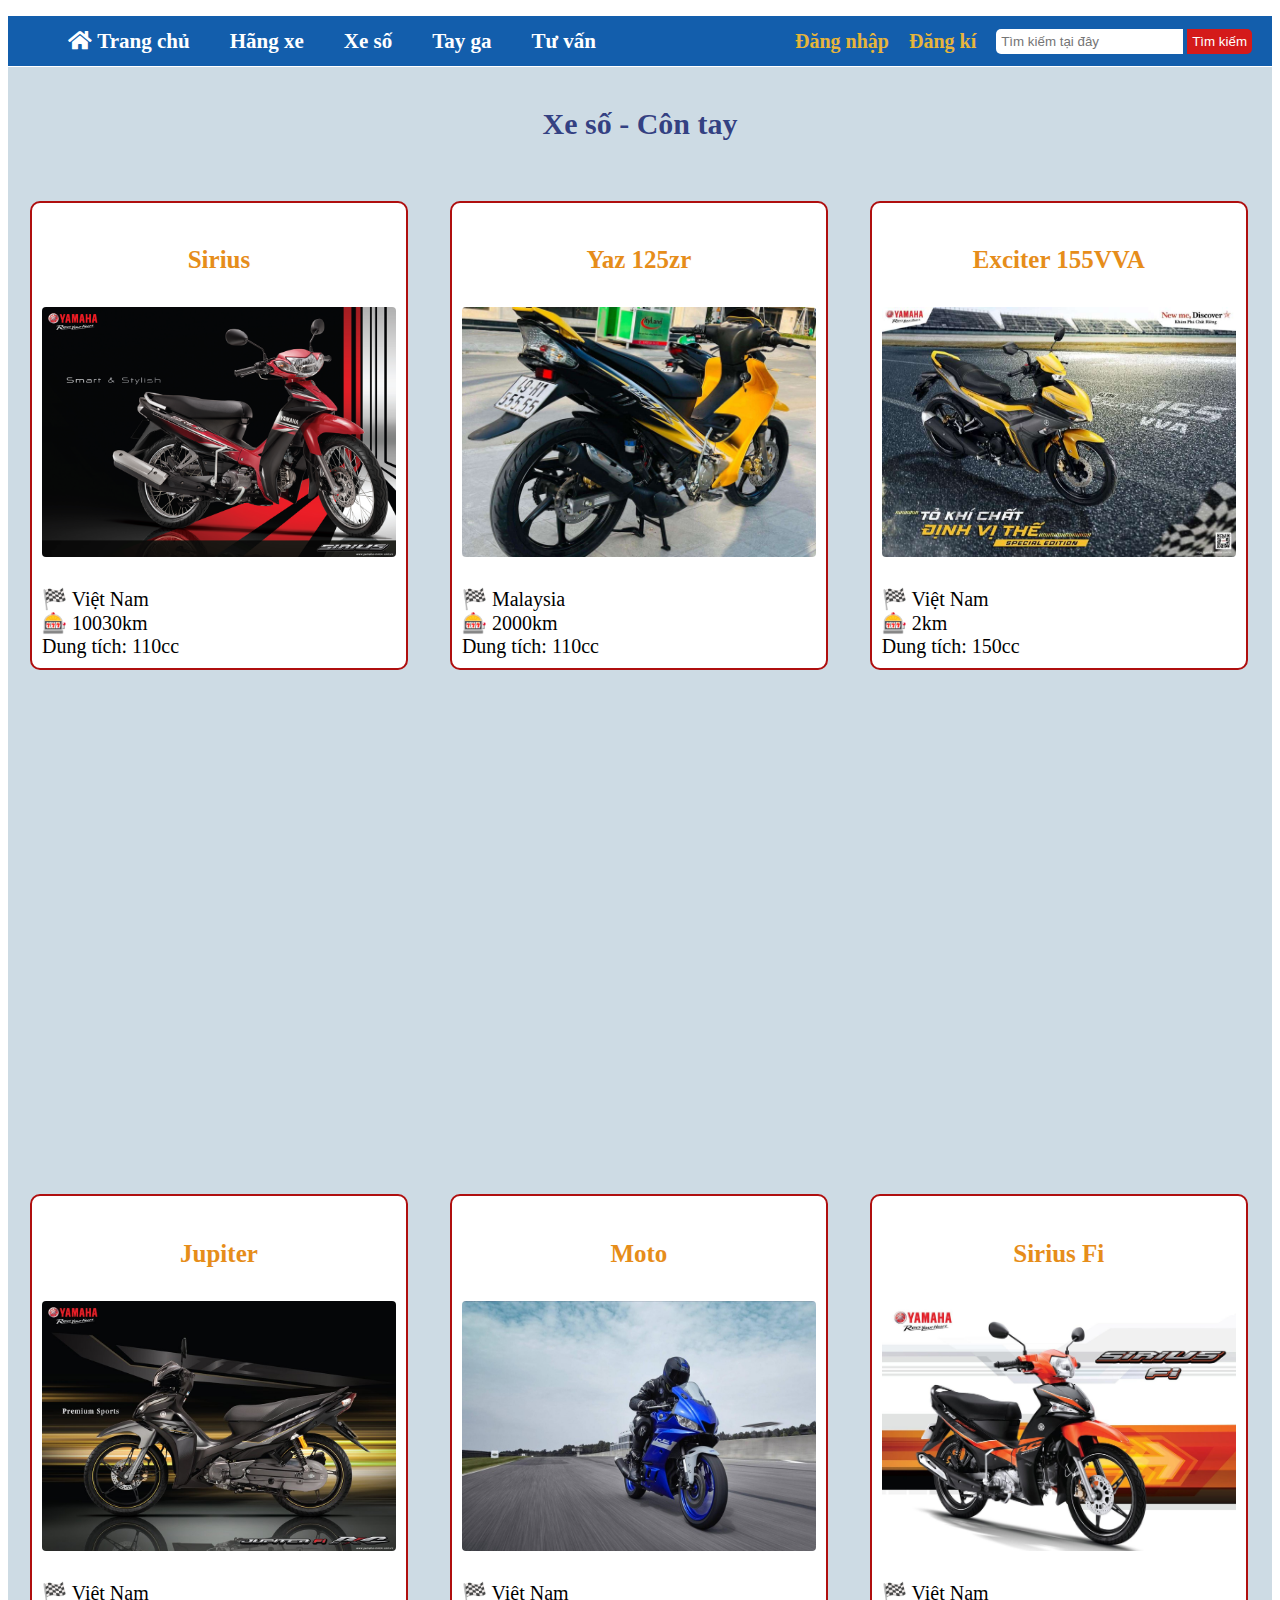
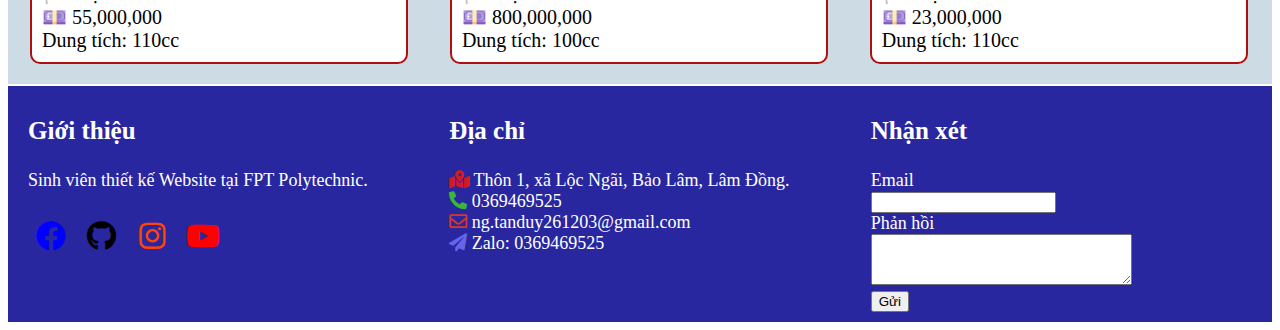
<file: xeso.html>
<!DOCTYPE html>
<html lang="en">
<head>
    <meta charset="UTF-8">
    <meta http-equiv="X-UA-Compatible" content="IE=edge">
    <meta name="viewport" content="width=device-width, initial-scale=1.0">
    <title>Xe số</title>
    <link rel="stylesheet" href="css/xeso.css">
    <link rel="stylesheet" href="font/fontawesome-free-5.15.4-web/css/all.min.css">
</head>
<body>
    <nav>
        <div class="topnav">
            <ul>
                <li><a href="index.html" class="fas fa-home"> Trang chủ</a></li>
                <li>
                    <a href="#1">Hãng xe</a>
                    <ul class="sub-menu">
                        <li><a href="yamaha.html">Yamaha</a></li>
                        <li><a href="suzuki.html">Suzuki</a></li>
                        <li><a href="honda.html">Honda</a></li>
                    </ul>
                </li>
                <li><a href="xeso.html">Xe số</a></li>
                <li><a href="tayga.html">Tay ga</a></li>
                <li><a href="tuvan.html">Tư vấn</a></li>
                <div class="search">
                    <input type="search" placeholder="Tìm kiếm tại đây">
                    <button>Tìm kiếm</button>
                </div>
                <div class="righthead">
                    <a href="dangki.html">Đăng kí</a>
                    <a href="dangnhap.html">Đăng nhập</a>
                </div>
            </ul>
        </div>
    </nav>
    <div class="slider">
        <marquee class="introduce"></marquee>
    </div>
    <div class="article">
        <h2>Xe số - Côn tay</h2>
        <div class="newlist">
        <div class="newitem">
            <h4>Sirius</h4>
            <img src="image/sirius.png">
            <div class="content">
                🏁 Việt Nam<br>
                🎰 10030km<br>
                Dung tích: 110cc<br>
            </div>              
        </div>
        <div class="newitem">
            <h4>Yaz 125zr</h4>
            <img src="image/yazz.jpg">
            <div class="content">
                🏁 Malaysia<br>
                🎰 2000km<br>
                Dung tích: 110cc<br>
            </div>              
        </div>
        <div class="newitem">
            <h4>Exciter 155VVA</h4>
            <img src="image/exx.jpg">
            <div class="content">
                🏁 Việt Nam<br>
                🎰 2km<br>
                Dung tích: 150cc<br>
            </div>              
        </div>
        <div class="item1">
            <iframe width="1333" height="480" src="https://www.youtube.com/embed/GjzPU4k17Fw" title="YouTube video player" frameborder="0" allow="accelerometer; autoplay; clipboard-write; encrypted-media; gyroscope; picture-in-picture" allowfullscreen></iframe>
        </div>
        <div class="newitem">
            <h4>Jupiter</h4>
            <img src="image/1568629135083_9752188.jpg">
            <div class="content">
                🏁 Việt Nam<br>                   
                💷 55,000,000<br>
                Dung tích: 110cc<br>
            </div>              
        </div>
        <div class="newitem">
            <h4>Moto</h4>
            <img src="image/cac-loai-xe-moto-yamaha.png">
            <div class="content">
                🏁 Việt Nam<br>                   
                💷 800,000,000<br>
                Dung tích: 100cc<br>
            </div>              
        </div>
        <div class="newitem">
            <h4>Sirius Fi</h4>
            <img src="image/xlp09zhlsoaim.jpg">
            <div class="content">
                🏁 Việt Nam<br>                   
                💷 23,000,000<br>
                Dung tích: 110cc<br>
            </div>              
        </div>   
        </div>
    </div>
    <div class="footer">
        <div class="container">
            <div class="left box">
                <h2>Giới thiệu</h2>
                <div class="content">
                    <p>Sinh viên thiết kế Website tại FPT Polytechnic.</p>
                    <div class="social">
                        <a href="https://www.facebook.com/Phelan2603/"><span class="fab fa-facebook"></span></a>
                        <a href="https://github.com/TanDuy03"><span class="fab fa-github"></span></a>
                        <a href="https://www.instagram.com/cuxe2612/"><span class="fab fa-instagram"></span></a>
                        <a href="#"><span class="fab fa-youtube"></span></a>
                    </div>
                </div>
            </div>
            <div class="center box">
                <h2>Địa chỉ</h2>
                <div class="content">
                    <div class="place">
                        <span class="fas fa-map-marked-alt"></span>
                        <span>Thôn 1, xã Lộc Ngãi, Bảo Lâm, Lâm Đồng.</span>
                    </div>
                    <div class="phone">
                        <span class="fas fa-phone-alt"></span>
                        <span>0369469525</span>
                    </div>
                    <div class="mail">
                        <span class="far fa-envelope"></span>
                        <span>ng.tanduy261203@gmail.com</span>
                    </div>
                    <div class="chat">
                        <span class="fas fa-paper-plane"></span>
                        <span>Zalo: 0369469525</span>
                    </div>
                </div>
            </div>
            <div class="right box">
                <h2>Nhận xét</h2>
                <div class="content">
                    <form action="#">
                        <div class="email">
                            <div class="text">Email</div>
                            <input type="email" required>
                        </div>
                        <div class="mess">
                            <div class="text">Phản hồi</div>
                            <textarea rows="3" cols="30" required></textarea>
                        </div>
                        <div class="bton">
                            <button type="submit">Gửi</button>
                        </div>
                    </form>
                </div>
            </div>
        </div>
    </div>
</body>
</html>
</file>
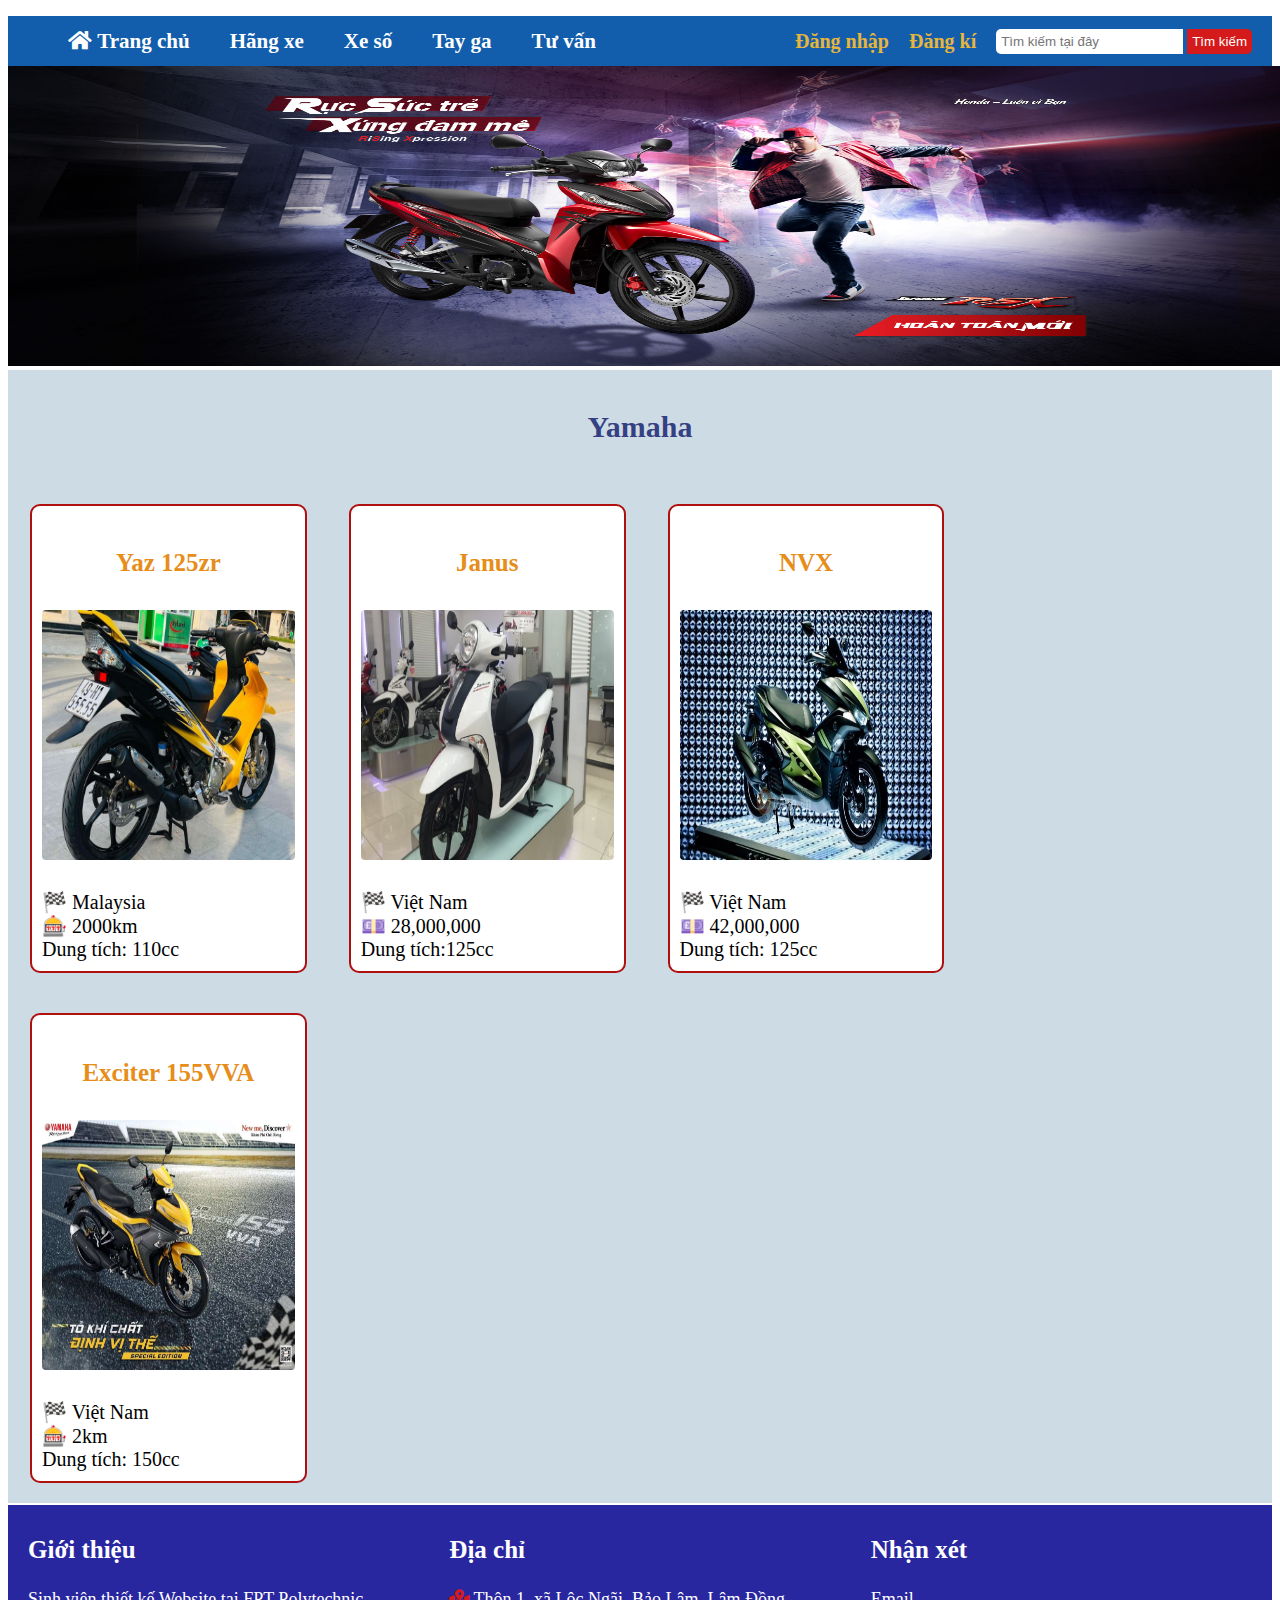
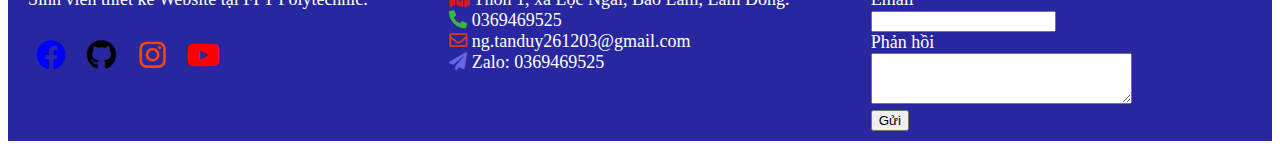
<file: yamaha.html>
<!DOCTYPE html>
<html lang="en">
<head>
    <meta charset="UTF-8">
    <meta http-equiv="X-UA-Compatible" content="IE=edge">
    <meta name="viewport" content="width=device-width, initial-scale=1.0">
    <title>Yamaha</title>
    <link rel="stylesheet" href="css/yamaha.css">
    <link rel="stylesheet" href="font/fontawesome-free-5.15.4-web/css/all.min.css">
</head>
<body>
    <nav>
        <div class="topnav">
            <ul>
                <li><a href="index.html" class="fas fa-home"> Trang chủ</a></li>
                <li>
                    <a href="#1">Hãng xe</a>
                    <ul class="sub-menu">
                        <li><a href="yamaha.html">Yamaha</a></li>
                        <li><a href="suzuki.html">Suzuki</a></li>
                        <li><a href="honda.html">Honda</a></li>
                    </ul>
                </li>
                <li><a href="xeso.html">Xe số</a></li>
                <li><a href="tayga.html">Tay ga</a></li>
                <li><a href="tuvan.html">Tư vấn</a></li>
                <div class="search">
                    <input type="search" placeholder="Tìm kiếm tại đây">
                    <button>Tìm kiếm</button>
                </div>
                <div class="righthead">
                    <a href="dangki.html">Đăng kí</a>
                    <a href="dangnhap.html">Đăng nhập</a>
                </div>
            </ul>
        </div>
    </nav>
    <div id="slider">
        <img src="image/ggg.jpg" width="1333px" height="300px"> 
    </div>
    <div class="article">
        <h2>Yamaha</h2>
        <div class="newlist">
        <div class="newitem">
            <h4>Yaz 125zr</h4>
            <img src="image/yazz.jpg">
            <div class="content">
                🏁 Malaysia<br>
                🎰 2000km<br>
                Dung tích: 110cc<br>
            </div>              
        </div>
        <div class="newitem">
            <h4>Janus</h4>
            <img src="image/janus.jpg">
            <div class="content">
                🏁 Việt Nam<br>                  
                💷 28,000,000<br>
                Dung tích:125cc<br>
            </div>              
        </div>
        <div class="newitem">
            <h4>NVX</h4>
            <img src="image/nvx.jpg">
            <div class="content">
                🏁 Việt Nam<br>                    
                💷 42,000,000<br>                   
                Dung tích: 125cc
            </div>              
        </div>
        <div class="newitem">
            <h4>Exciter 155VVA</h4>
            <img src="image/exx.jpg">
            <div class="content">
                🏁 Việt Nam<br>
                🎰 2km<br>
                Dung tích: 150cc<br>
            </div>              
        </div>
        </div>
    </div>
    <div class="footer">
        <div class="container">
            <div class="left box">
                <h2>Giới thiệu</h2>
                <div class="content">
                    <p>Sinh viên thiết kế Website tại FPT Polytechnic.</p>
                    <div class="social">
                        <a href="https://www.facebook.com/Phelan2603/"><span class="fab fa-facebook"></span></a>
                        <a href="https://github.com/TanDuy03"><span class="fab fa-github"></span></a>
                        <a href="https://www.instagram.com/cuxe2612/"><span class="fab fa-instagram"></span></a>
                        <a href="#"><span class="fab fa-youtube"></span></a>
                    </div>
                </div>
            </div>
            <div class="center box">
                <h2>Địa chỉ</h2>
                <div class="content">
                    <div class="place">
                        <span class="fas fa-map-marked-alt"></span>
                        <span>Thôn 1, xã Lộc Ngãi, Bảo Lâm, Lâm Đồng.</span>
                    </div>
                    <div class="phone">
                        <span class="fas fa-phone-alt"></span>
                        <span>0369469525</span>
                    </div>
                    <div class="mail">
                        <span class="far fa-envelope"></span>
                        <span>ng.tanduy261203@gmail.com</span>
                    </div>
                    <div class="chat">
                        <span class="fas fa-paper-plane"></span>
                        <span>Zalo: 0369469525</span>
                    </div>
                </div>
            </div>
            <div class="right box">
                <h2>Nhận xét</h2>
                <div class="content">
                    <form action="#">
                        <div class="email">
                            <div class="text">Email</div>
                            <input type="email" required>
                        </div>
                        <div class="mess">
                            <div class="text">Phản hồi</div>
                            <textarea rows="3" cols="30" required></textarea>
                        </div>
                        <div class="bton">
                            <button type="submit">Gửi</button>
                        </div>
                    </form>
                </div>
            </div>
        </div>
    </div>
</body>
</html>
</file>
<file: css/style_menu.css>
body{
    background-color: white;
}
.header{
    margin-bottom: -16px;
    height: 80px;
    border: 3px solid #135eac;
    margin-bottom: -15px;
}
.header marquee{
    font-size: 20px;
    margin-bottom: 25px;
    color: rgb(206, 43, 43);
    font-weight: bold;
}
.header .chay{
    color: black;
}
.topnav{
    height: 50px;
    background: #135eac;
    display: block;
    margin-bottom: -17px;
}
.topnav li{
    float: left;
    list-style: none;
}
.topnav li a{
    text-decoration: none;
    padding: 0 20px;
    line-height: 50px;
    font-size: 21px;
    color: white;
    font-weight: bold;
    font-variant-ligatures: normal;
}
.topnav li a:hover{
    color: black;
    display: flex;
    background-color: white;
}
.topnav .search{
    float: right;
    margin-right: 20px;
    line-height: 50px;
}
.topnav .search input{
    padding: 5px;
    border-radius: 5px 0 0 5px;
    outline: none;
    border: none;
}
.topnav .search button{
    padding: 5px;
    border-radius: 0 5px 5px 0;
    outline: none;
    border: none;
    margin-left: 0px;
    background: rgb(236, 228, 228);
    color: rgb(255, 255, 255);
    background: rgb(212, 26, 26);
}
.topnav .search button:hover{
    background: rgb(94, 43, 43);
}
.topnav .right-head{
    float: right;
    line-height: 50px;
    color: white;
    font-size: 20px;
    margin-right: 20px;
}
.righthead a{
    text-decoration: none;
    line-height: 50px;
    font-size: 20px;
    color: rgb(230, 181, 59);
    float: right;
    position: relative;
    margin-right: 20px;
    font-weight: bold;
}
.righthead a:hover{
    color: wheat;
}
.topnav li{
    position: relative;
}
.introduce{
    color: red;
    font-size: 20px;
    font-weight: bold;
}
.topnav .sub-menu{
    position: absolute;
    background:#4672a0;
    padding: 15px 5px;
    width: 150px;
    height: 160px;
    display: none;
}
.topnav li:hover .sub-menu{
    display: block;
}
.topnav .sub-menu a{
    padding: 10px 25px;
    border-bottom: 2px solid rgb(240, 221, 221);
}
.topnav .sub-menu a:hover{
    background: none;
    color: rgb(238, 156, 4);
}
.article{
    position:relative;
    overflow: hidden;
    display: block;
    z-index: 1;
    background: rgb(205, 219, 228);
    margin-bottom: 2px;
}
.article h3{
    text-align: center;
    font-size: 30px;
    padding: 15px 0;
    font-weight: bold;
    color: rgba(30, 43, 117, 0.877);
}
.article .newlist .newitem{
    width: 20%;
    float: left;
    padding: 10px;
    border: 2px solid rgb(175, 15, 15);
    margin: 20px;
    margin-left: 22px; 
    background-color: white;
    border-radius: 10px;
}
.article .newlist .newitem h4{
    text-align: center;
    font-size: 25px;
    color: rgb(230, 141, 26);
}
.article .newlist .newitem .content{
    color: rgb(0, 0, 0);
    font-size: 20px;
}
.newlist img{
    width: 100%;
    height: 250px;
    border-radius: 4px;
    display: block;
}
.newitem img {
    margin-bottom: 30px;
    transition:  0.3s ease-out;
    position: relative;	
}
.newitem:hover img {
	transform: scale(1.2, 1.2);
}	
.footer{
    bottom: 0px;
    width: 100%;
    height: 300px;
    background: rgb(41, 39, 160);
    border-radius: 5px;
}
.container{
    display: flex;
    font-size: 18px;
}
.container .box{
    padding: 10px 20px;
    flex-basis: 50%;
}
.box h2{
    font-size: 25px;
    font-weight: 600;
    color: white;
}
.box .content{
    margin: 25px 0 0 0;
    color: white;
}
.left .content .social{
    margin: 25px 0 0 0;
}
.left .content .social a{
    padding: 3px;
}
.left .content .social a span{
    height: 40px;
    width: 40px;
    line-height: 40px;
    text-align: center;
    font-size: 30px;
    background: rgb(41, 39, 160);
    border-radius: 6px;
    transition: 0.3s;
}
.left .content .social a span:hover{
    background: white;  
}
.mapp iframe{
    width: 300px;
    height: 300px;
    border-radius: 5px;
}
.fa-facebook{color: blue;}
.fa-youtube{color: red;}
.fa-instagram{color: orangered;}
.fa-github{color: black;}
.fa-phone-alt{color: rgb(58, 182, 58);}
.fa-paper-plane{color: rgb(102, 102, 233);}
.fa-envelope{color: rgb(214, 56, 28);}
.fa-map-marked-alt{color: rgb(212, 26, 26);}
.container h2:hover{
    color: rgb(223, 191, 11);
    transition: 0.3s;
}
</file>
<file: css/style_dki.css>
body{
    font-family: 'Noto Sans JP', sans-serif;
    background-color: rgb(124, 255, 141);
 }
h3{
    color:rgb(230, 136, 15) ;
    font-weight: bold;
    font-size: 30px;
}
label{
    margin-left: 350px;
    float: left;
    color:rgb(61, 61, 238) ;
    font-weight: bold;
}
.formmm{
    text-align: center;
}
.user{
    width: 50%;
    padding: 15px;
    margin: 5px 0 22px 0;
    display: inline-block;
    border: none;
    resize: vertical;
    padding:15px;
    border-radius:15px;
    border:0;
    box-shadow:4px 4px 10px rgba(0,0,0,0.2);
}
button {
    background-color: #18bb1d;
    color: white;
    padding: 14px 20px;
    margin: 8px 0;
    border: none;
    cursor: pointer;
    width: 20%;
    opacity: 0.9;
  }
button:hover {
    opacity:1;
    background-color: black;
}
.sex{
    margin: 5px 0 10px 0;
    display: inline-block;
    border: none;
    width: 150px;
    font-weight: bold;
    font-family: 'Noto Sans JP', sans-serif;
    color:rgb(61, 61, 238) ;
}
.time{
    height: 30px;
    border-radius:15px;
    border:0;
    box-shadow:4px 4px 10px rgba(0,0,0,0.2);
}
.time1{
    height: 28px;
    width: 50px;
    text-align: center;
    border-radius:15px;
    border:0;
    box-shadow:4px 4px 10px rgba(0,0,0,0.2);
}
</file>
<file: css/stylednhap.css>
html {
    height: 100%;
  }
  body {
    margin:0;
    padding:0;
    font-family: sans-serif;
    background: linear-gradient(#141e30, #243b55);
  }
  
  .login-box {
    position: absolute;
    top: 50%;
    left: 50%;
    width: 400px;
    padding: 40px;
    transform: translate(-50%, -50%);
    background: rgba(0,0,0,.5);
    box-sizing: border-box;
    box-shadow: 0 15px 25px rgba(0,0,0,.6);
    border-radius: 10px;
  }
  
  .login-box h2 {
    margin: 0 0 30px;
    padding: 0;
    color: #fff;
    text-align: center;
  }
  
  .login-box .user-box {
    position: relative;
  }
  
  .login-box .user-box input {
    width: 100%;
    padding: 10px 0;
    font-size: 16px;
    color: #fff;
    margin-bottom: 30px;
    border: none;
    border-bottom: 1px solid #fff;
    outline: none;
    background: transparent;
  }
  .login-box .user-box label {
    position: absolute;
    top:0;
    left: 0;
    padding: 10px 0;
    font-size: 16px;
    color: #fff;
    pointer-events: none;
    transition: .5s;
  }
  
  .login-box .user-box input:focus ~ label,
  .login-box .user-box input:valid ~ label {
    top: -20px;
    left: 0;
    color: #03e9f4;
    font-size: 12px;
  }
  
  .login-box form a {
    position: relative;
    display: inline-block;
    padding: 10px 20px;
    color: #03e9f4;
    font-size: 16px;
    text-decoration: none;
    text-transform: uppercase;
    overflow: hidden;
    transition: .5s;
    margin-top: 40px;
    letter-spacing: 4px
  }
  
  .login-box a:hover {
    background: #03e9f4;
    color: #fff;
    border-radius: 5px;
    box-shadow: 0 0 5px #03e9f4,
                0 0 25px #03e9f4,
                0 0 50px #03e9f4,
                0 0 100px #03e9f4;
  }
  
  .login-box a span {
    position: absolute;
    display: block;
  }
  
  .login-box a span:nth-child(1) {
    top: 0;
    left: -100%;
    width: 100%;
    height: 2px;
    background: linear-gradient(90deg, transparent, #03e9f4);
    animation: btn-anim1 1s linear infinite;
  }
  
  @keyframes btn-anim1 {
    0% {
      left: -100%;
    }
    50%,100% {
      left: 100%;
    }
  }
  
  .login-box a span:nth-child(2) {
    top: -100%;
    right: 0;
    width: 2px;
    height: 100%;
    background: linear-gradient(180deg, transparent, #03e9f4);
    animation: btn-anim2 1s linear infinite;
    animation-delay: .25s
  }
  
  @keyframes btn-anim2 {
    0% {
      top: -100%;
    }
    50%,100% {
      top: 100%;
    }
  }
  
  .login-box a span:nth-child(3) {
    bottom: 0;
    right: -100%;
    width: 100%;
    height: 2px;
    background: linear-gradient(270deg, transparent, #03e9f4);
    animation: btn-anim3 1s linear infinite;
    animation-delay: .5s
  }
  
  @keyframes btn-anim3 {
    0% {
      right: -100%;
    }
    50%,100% {
      right: 100%;
    }
  }
  
  .login-box a span:nth-child(4) {
    bottom: -100%;
    left: 0;
  }
</file>
<file: css/honda.css>
.header{
    margin-bottom: -16px;
    height: 120px;
    background: white;
    border: 3px solid #135eac;
    margin-bottom: -15px;
}
.header img{
    height: 120px;
}
.topnav{
    height: 50px;
    background: #135eac;
    display: block;
    margin-bottom: -17px;
}
.topnav li{
    float: left;
    list-style: none;
}
.topnav li a{
    text-decoration: none;
    padding: 0 20px;
    line-height: 50px;
    font-size: 21px;
    color: white;
    font-weight: bold;
    font-variant-ligatures: normal;
}
.topnav li a:hover{
    color: black;
    display: flex;
    background-color: white;
}
.topnav .search{
    float: right;
    margin-right: 20px;
    line-height: 50px;
}
.topnav .search input{
    padding: 5px;
    border-radius: 5px 0 0 5px;
    outline: none;
    border: none;
}
.topnav .search button{
    padding: 5px;
    border-radius: 0 5px 5px 0;
    outline: none;
    border: none;
    margin-left: 0px;
    background: rgb(236, 228, 228);
    color: rgb(255, 255, 255);
    background: rgb(212, 26, 26);
}
.topnav .search button:hover{
    background: rgb(94, 43, 43);
}
.topnav .right-head{
    float: right;
    line-height: 50px;
    color: white;
    font-size: 20px;
    margin-right: 20px;
}
.right-head a{
    color: white;
    text-decoration: none;
    padding: 0 10px;
}
.topnav .right-head a:hover{
    color: rgb(230, 181, 59);
}
.topnav li{
    position: relative;
    z-index: 2;
}
.topnav .sub-menu{
    position: absolute;
    background:#4672a0;
    padding: 15px 5px;
    width: 150px;
    height: 160px;
    display: none;
}
.topnav .sub-menu{
    position: absolute;
    background:#4672a0;
    padding: 15px 5px;
    width: 150px;
    height: 160px;
    display: none;
}
.topnav li:hover .sub-menu{
    display: block;
}
.topnav .sub-menu a{
    padding: 10px 25px;
    border-bottom: 2px solid rgb(240, 221, 221);
}
.topnav .sub-menu a:hover{
    background: none;
    color: rgb(238, 156, 4);
}
.slider{
    margin-bottom: -17px;
}
.righthead a{
    text-decoration: none;
    line-height: 50px;
    font-size: 20px;
    color: rgb(230, 181, 59);
    float: right;
    position: relative;
    margin-right: 20px;
    font-weight: bold;
}
.righthead a:hover{
    color: wheat;
}
.article{
    position:relative;
    overflow: hidden;
    display: block;
    z-index: 1;
    background: rgb(205, 219, 228);
    margin-bottom: 2px;
}
.article h2{
    text-align: center;
    font-size: 30px;
    padding: 15px 0;
    font-weight: bold;
    color: rgba(30, 43, 117, 0.877);
}
.article .newlist .newitem{
    width: 28%;
    float: left;
    padding: 10px;
    border: 2px solid rgb(175, 15, 15);
    margin: 20px;
    margin-left: 22px; 
    background-color: white;
    border-radius: 10px;
}
.article .newlist .newitem h4{
    text-align: center;
    font-size: 25px;
    color: rgb(230, 141, 26);
}
.article .newlist .newitem .content{
    color: rgb(0, 0, 0);
    font-size: 20px;
}
.aside{
    float: right;
}
.newlist img{
    width: 100%;
    height: 250px;
    border-radius: 4px;
    display: block;
}
.item1 iframe{
    margin-left: 150px;
}
.newitem img {
    margin-bottom: 30px;
    transition:  0.3s ease-out;
    position: relative;	
}
.newitem:hover img {
	transform: scale(1.2, 1.2);
}
.total{
    font-size: 18px;
    font-weight: bold;
}
.footer{
    bottom: 0px;
    width: 100%;
    background: rgb(41, 39, 160);
}
.container{
    display: flex;
    font-size: 18px;
}
.container .box{
    padding: 10px 20px;
    flex-basis: 50%;
}
.box h2{
    font-size: 25px;
    font-weight: 600;
    color: white;
}
.box .content{
    margin: 25px 0 0 0;
    color: white;
}
.left .content .social{
    margin: 25px 0 0 0;
}
.left .content .social a{
    padding: 3px;
}
.left .content .social a span{
    height: 40px;
    width: 40px;
    line-height: 40px;
    text-align: center;
    font-size: 30px;
    background: rgb(41, 39, 160);
    border-radius: 6px;
    transition: 0.3s;
}
.left .content .social a span:hover{
    background: white;  
}
.fa-facebook{color: blue;}
.fa-youtube{color: red;}
.fa-instagram{color: orangered;}
.fa-github{color: black;}
.fa-phone-alt{color: rgb(58, 182, 58);}
.fa-paper-plane{color: rgb(102, 102, 233);}
.fa-envelope{color: rgb(214, 56, 28);}
.fa-map-marked-alt{color: rgb(212, 26, 26);}
.container h2:hover{
    color: rgb(223, 191, 11);
    transition: 0.3s;
}
</file>
<file: css/yamaha.css>
.header{
    margin-bottom: -16px;
    height: 120px;
    background: white;
    border: 3px solid #135eac;
    margin-bottom: -15px;
}
.header img{
    height: 120px;
}
.topnav{
    height: 50px;
    background: #135eac;
    display: block;
    margin-bottom: -17px;
}
.topnav li{
    float: left;
    list-style: none;
}
.topnav li a{
    text-decoration: none;
    padding: 0 20px;
    line-height: 50px;
    font-size: 21px;
    color: white;
    font-weight: bold;
    font-variant-ligatures: normal;
}
.topnav li a:hover{
    color: black;
    display: flex;
    background-color: white;
}
.topnav .search{
    float: right;
    margin-right: 20px;
    line-height: 50px;
}
.topnav .search input{
    padding: 5px;
    border-radius: 5px 0 0 5px;
    outline: none;
    border: none;
}
.topnav .search button{
    padding: 5px;
    border-radius: 0 5px 5px 0;
    outline: none;
    border: none;
    margin-left: 0px;
    background: rgb(236, 228, 228);
    color: rgb(255, 255, 255);
    background: rgb(212, 26, 26);
}
.topnav .search button:hover{
    background: rgb(94, 43, 43);
}
.topnav .right-head{
    float: right;
    line-height: 50px;
    color: white;
    font-size: 20px;
    margin-right: 20px;
}
.right-head a{
    color: white;
    text-decoration: none;
    padding: 0 10px;
}
.topnav .right-head a:hover{
    color: rgb(230, 181, 59);
}
.topnav li{
    position: relative;
    z-index: 2;
}
.topnav .sub-menu{
    position: absolute;
    background:#4672a0;
    padding: 15px 5px;
    width: 150px;
    height: 160px;
    display: none;
}
.topnav .sub-menu{
    position: absolute;
    background:#4672a0;
    padding: 15px 5px;
    width: 150px;
    height: 160px;
    display: none;
}
.topnav li:hover .sub-menu{
    display: block;
}
.topnav .sub-menu a{
    padding: 10px 25px;
    border-bottom: 2px solid rgb(240, 221, 221);
}
.topnav .sub-menu a:hover{
    background: none;
    color: rgb(238, 156, 4);
}
.slider{
    margin-bottom: -17px;
}
.righthead a{
    text-decoration: none;
    line-height: 50px;
    font-size: 20px;
    color: rgb(230, 181, 59);
    float: right;
    position: relative;
    margin-right: 20px;
    font-weight: bold;
}
.righthead a:hover{
    color: wheat;
}
.article{
    position:relative;
    overflow: hidden;
    display: block;
    z-index: 1;
    background: rgb(205, 219, 228);
    margin-bottom: 2px;
}
.article h2{
    text-align: center;
    font-size: 30px;
    padding: 15px 0;
    font-weight: bold;
    color: rgba(30, 43, 117, 0.877);
}
.article .newlist .newitem{
    width: 20%;
    float: left;
    padding: 10px;
    border: 2px solid rgb(175, 15, 15);
    margin: 20px;
    margin-left: 22px; 
    background-color: white;
    border-radius: 10px;
}
.article .newlist .newitem h4{
    text-align: center;
    font-size: 25px;
    color: rgb(230, 141, 26);
}
.article .newlist .newitem .content{
    color: rgb(0, 0, 0);
    font-size: 20px;
}
.aside{
    float: right;
}
.newlist img{
    width: 100%;
    height: 250px;
    border-radius: 4px;
    display: block;
}
.item1 iframe{
    margin-left: 150px;
}
.newitem img {
    margin-bottom: 30px;
    transition:  0.3s ease-out;
    position: relative;	
}
.newitem:hover img {
	transform: scale(1.2, 1.2);
}
.footer{
    bottom: 0px;
    width: 100%;
    background: rgb(41, 39, 160);
}
.container{
    display: flex;
    font-size: 18px;
}
.container .box{
    padding: 10px 20px;
    flex-basis: 50%;
}
.box h2{
    font-size: 25px;
    font-weight: 600;
    color: white;
}
.box .content{
    margin: 25px 0 0 0;
    color: white;
}
.left .content .social{
    margin: 25px 0 0 0;
}
.left .content .social a{
    padding: 3px;
}
.left .content .social a span{
    height: 40px;
    width: 40px;
    line-height: 40px;
    text-align: center;
    font-size: 30px;
    background: rgb(41, 39, 160);
    border-radius: 6px;
    transition: 0.3s;
}
.left .content .social a span:hover{
    background: white;  
}
.fa-facebook{color: blue;}
.fa-youtube{color: red;}
.fa-instagram{color: orangered;}
.fa-github{color: black;}
.fa-phone-alt{color: rgb(58, 182, 58);}
.fa-paper-plane{color: rgb(102, 102, 233);}
.fa-envelope{color: rgb(214, 56, 28);}
.fa-map-marked-alt{color: rgb(212, 26, 26);}
.container h2:hover{
    color: rgb(223, 191, 11);
    transition: 0.3s;
}
</file>
<file: css/tayga.css>
.header{
    margin-bottom: -16px;
    height: 120px;
    background: white;
    border: 3px solid #135eac;
    margin-bottom: -15px;
}
.header img{
    height: 120px;
}
.topnav{
    height: 50px;
    background: #135eac;
    display: block;
    margin-bottom: -17px;
}
.topnav li{
    float: left;
    list-style: none;
}
.topnav li a{
    text-decoration: none;
    padding: 0 20px;
    line-height: 50px;
    font-size: 21px;
    color: white;
    font-weight: bold;
    font-variant-ligatures: normal;
}
.topnav li a:hover{
    color: black;
    display: flex;
    background-color: white;
}
.topnav .search{
    float: right;
    margin-right: 20px;
    line-height: 50px;
}
.topnav .search input{
    padding: 5px;
    border-radius: 5px 0 0 5px;
    outline: none;
    border: none;
}
.topnav .search button{
    padding: 5px;
    border-radius: 0 5px 5px 0;
    outline: none;
    border: none;
    margin-left: 0px;
    background: rgb(236, 228, 228);
    color: rgb(255, 255, 255);
    background: rgb(212, 26, 26);
}
.topnav .search button:hover{
    background: rgb(94, 43, 43);
}
.topnav .right-head{
    float: right;
    line-height: 50px;
    color: white;
    font-size: 20px;
    margin-right: 20px;
}
.right-head a{
    color: white;
    text-decoration: none;
    padding: 0 10px;
}
.topnav .right-head a:hover{
    color: rgb(230, 181, 59);
}
.topnav li{
    position: relative;
    z-index: 2;
}
.topnav .sub-menu{
    position: absolute;
    background:#4672a0;
    padding: 15px 5px;
    width: 150px;
    height: 160px;
    display: none;
}
.topnav .sub-menu{
    position: absolute;
    background:#4672a0;
    padding: 15px 5px;
    width: 150px;
    height: 160px;
    display: none;
}
.topnav li:hover .sub-menu{
    display: block;
}
.topnav .sub-menu a{
    padding: 10px 25px;
    border-bottom: 2px solid rgb(240, 221, 221);
}
.topnav .sub-menu a:hover{
    background: none;
    color: rgb(238, 156, 4);
}
.slider{
    margin-bottom: -17px;
}
.righthead a{
    text-decoration: none;
    line-height: 50px;
    font-size: 20px;
    color: rgb(230, 181, 59);
    float: right;
    position: relative;
    margin-right: 20px;
    font-weight: bold;
}
.righthead a:hover{
    color: wheat;
}
.article{
    position:relative;
    overflow: hidden;
    display: block;
    background: rgb(205, 219, 228);
    margin-bottom: 2px;
    z-index: 1;
    width: 1050px;
}
.article h2{
    text-align: center;
    font-size: 30px;
    color: rgb(150, 135, 3);
}
.article h3{
    text-align: center;
    font-size: 30px;
    padding: 15px 0;
    font-weight: bold;
    color: rgba(30, 43, 117, 0.877);
}
.article .newlist .newitem{
    width: 26%;
    float: left;
    padding: 10px;
    border: 2px solid rgb(175, 15, 15);
    margin: 20px;
    margin-left: 30px; 
    background-color: white;
    border-radius: 10px;
}
.article .newlist .newitem h4{
    text-align: center;
    font-size: 25px;
    color: rgb(230, 141, 26);
}
.article .newlist .newitem .content{
    color: rgb(0, 0, 0);
    font-size: 20px;
}
.article .newlist .newitem .content{
    color: rgb(0, 0, 0);
    font-size: 20px;
}
.newlist img{
    width: 100%;
    height: 250px;
    border-radius: 4px;
    display: block;
}
.item1 iframe{
    margin-left: 150px;
}
.newitem img {
    margin-bottom: 30px;
    transition:  0.3s ease-out;
    position: relative;	
}
.newitem:hover img {
	transform: scale(1.2, 1.2);
}
.aside{
    float: right;
    margin-top: -1600px;
    margin-right: -4px;
}
.aside li{
    list-style: none;
    padding: 10px 0;
}
.aside a{
    text-decoration: none;
    font-size: 20px;
    padding: 10px;
    color: white;
    font-weight: bold;
    margin-left: 40px;
}
.aside li a:hover{
    color: black;
}
.aside li:hover{
    background: white;
}
.aside .introduce h2{
    color: red;
    text-align: center;
}
.submenu{
    width: 250px;
    padding: 0px;
    margin: 5px;
    list-style: none;
    border-radius: 5px;
    box-shadow: 0 0 5px gray;
    border: 2px double rgb(67, 150, 202);
    background: rgb(63, 123, 160);
}
.submenu li{
    border-bottom: 2px solid white;
}
.footer{
    bottom: 0px;
    width: 100%;
    background: rgb(41, 39, 160);
}
.container{
    display: flex;
    font-size: 18px;
}
.container .box{
    padding: 10px 20px;
    flex-basis: 50%;
}
.box h2{
    font-size: 25px;
    font-weight: 600;
    color: white;
}
.box .content{
    margin: 25px 0 0 0;
    color: white;
}
.left .content .social{
    margin: 25px 0 0 0;
}
.left .content .social a{
    padding: 3px;
}
.left .content .social a span{
    height: 40px;
    width: 40px;
    line-height: 40px;
    text-align: center;
    font-size: 30px;
    background: rgb(41, 39, 160);
    border-radius: 6px;
    transition: 0.3s;
}
.left .content .social a span:hover{
    background: white;  
}
.fa-facebook{color: blue;}
.fa-youtube{color: red;}
.fa-instagram{color: orangered;}
.fa-github{color: black;}
.fa-phone-alt{color: rgb(58, 182, 58);}
.fa-paper-plane{color: rgb(102, 102, 233);}
.fa-envelope{color: rgb(214, 56, 28);}
.fa-map-marked-alt{color: rgb(212, 26, 26);}
.container h2:hover{
    color: rgb(223, 191, 11);
    transition: 0.3s;
}
</file>
<file: css/xeso.css>
.header{
    margin-bottom: -16px;
    height: 120px;
    background: white;
    border: 3px solid #135eac;
    margin-bottom: -15px;
}
.header img{
    height: 120px;
}
.topnav{
    height: 50px;
    background: #135eac;
    display: block;
    margin-bottom: -17px;
}
.topnav li{
    float: left;
    list-style: none;
}
.topnav li a{
    text-decoration: none;
    padding: 0 20px;
    line-height: 50px;
    font-size: 21px;
    color: white;
    font-weight: bold;
    font-variant-ligatures: normal;
}
.topnav li a:hover{
    color: black;
    display: flex;
    background-color: white;
}
.topnav .search{
    float: right;
    margin-right: 20px;
    line-height: 50px;
}
.topnav .search input{
    padding: 5px;
    border-radius: 5px 0 0 5px;
    outline: none;
    border: none;
}
.topnav .search button{
    padding: 5px;
    border-radius: 0 5px 5px 0;
    outline: none;
    border: none;
    margin-left: 0px;
    background: rgb(236, 228, 228);
    color: rgb(255, 255, 255);
    background: rgb(212, 26, 26);
}
.topnav .search button:hover{
    background: rgb(94, 43, 43);
}
.topnav .right-head{
    float: right;
    line-height: 50px;
    color: white;
    font-size: 20px;
    margin-right: 20px;
}
.right-head a{
    color: white;
    text-decoration: none;
    padding: 0 10px;
}
.topnav .right-head a:hover{
    color: rgb(230, 181, 59);
}
.topnav li{
    position: relative;
    z-index: 2;
}
.topnav .sub-menu{
    position: absolute;
    background:#4672a0;
    padding: 15px 5px;
    width: 150px;
    height: 160px;
    display: none;
}
.topnav .sub-menu{
    position: absolute;
    background:#4672a0;
    padding: 15px 5px;
    width: 150px;
    height: 160px;
    display: none;
}
.topnav li:hover .sub-menu{
    display: block;
}
.topnav .sub-menu a{
    padding: 10px 25px;
    border-bottom: 2px solid rgb(240, 221, 221);
}
.topnav .sub-menu a:hover{
    background: none;
    color: rgb(238, 156, 4);
}
.slider{
    margin-bottom: -17px;
}
.righthead a{
    text-decoration: none;
    line-height: 50px;
    font-size: 20px;
    color: rgb(230, 181, 59);
    float: right;
    position: relative;
    margin-right: 20px;
    font-weight: bold;
}
.righthead a:hover{
    color: wheat;
}
.article{
    position:relative;
    overflow: hidden;
    display: block;
    z-index: 1;
    background: rgb(205, 219, 228);
    margin-bottom: 2px;
}
.article h2{
    text-align: center;
    font-size: 30px;
    padding: 15px 0;
    font-weight: bold;
    color: rgba(30, 43, 117, 0.877);
}
.article .newlist .newitem{
    width: 28%;
    float: left;
    padding: 10px;
    border: 2px solid rgb(175, 15, 15);
    margin: 20px;
    margin-left: 22px; 
    background-color: white;
    border-radius: 10px;
}
.article .newlist .newitem h4{
    text-align: center;
    font-size: 25px;
    color: rgb(230, 141, 26);
}
.article .newlist .newitem .content{
    color: rgb(0, 0, 0);
    font-size: 20px;
}
.aside{
    float: right;
}
.newlist img{
    width: 100%;
    height: 250px;
    border-radius: 4px;
    display: block;
}

.newitem img {
    margin-bottom: 30px;
    transition:  0.3s ease-out;
    position: relative;	
}
.newitem:hover img {
	transform: scale(1.2, 1.2);
}
.footer{
    bottom: 0px;
    width: 100%;
    background: rgb(41, 39, 160);
}
.container{
    display: flex;
    font-size: 18px;
}
.container .box{
    padding: 10px 20px;
    flex-basis: 50%;
}
.box h2{
    font-size: 25px;
    font-weight: 600;
    color: white;
}
.box .content{
    margin: 25px 0 0 0;
    color: white;
}
.left .content .social{
    margin: 25px 0 0 0;
}
.left .content .social a{
    padding: 3px;
}
.left .content .social a span{
    height: 40px;
    width: 40px;
    line-height: 40px;
    text-align: center;
    font-size: 30px;
    background: rgb(41, 39, 160);
    border-radius: 6px;
    transition: 0.3s;
}
.left .content .social a span:hover{
    background: white;  
}
.fa-facebook{color: blue;}
.fa-youtube{color: red;}
.fa-instagram{color: orangered;}
.fa-github{color: black;}
.fa-phone-alt{color: rgb(58, 182, 58);}
.fa-paper-plane{color: rgb(102, 102, 233);}
.fa-envelope{color: rgb(214, 56, 28);}
.fa-map-marked-alt{color: rgb(212, 26, 26);}
.container h2:hover{
    color: rgb(223, 191, 11);
    transition: 0.3s;
}
</file>
